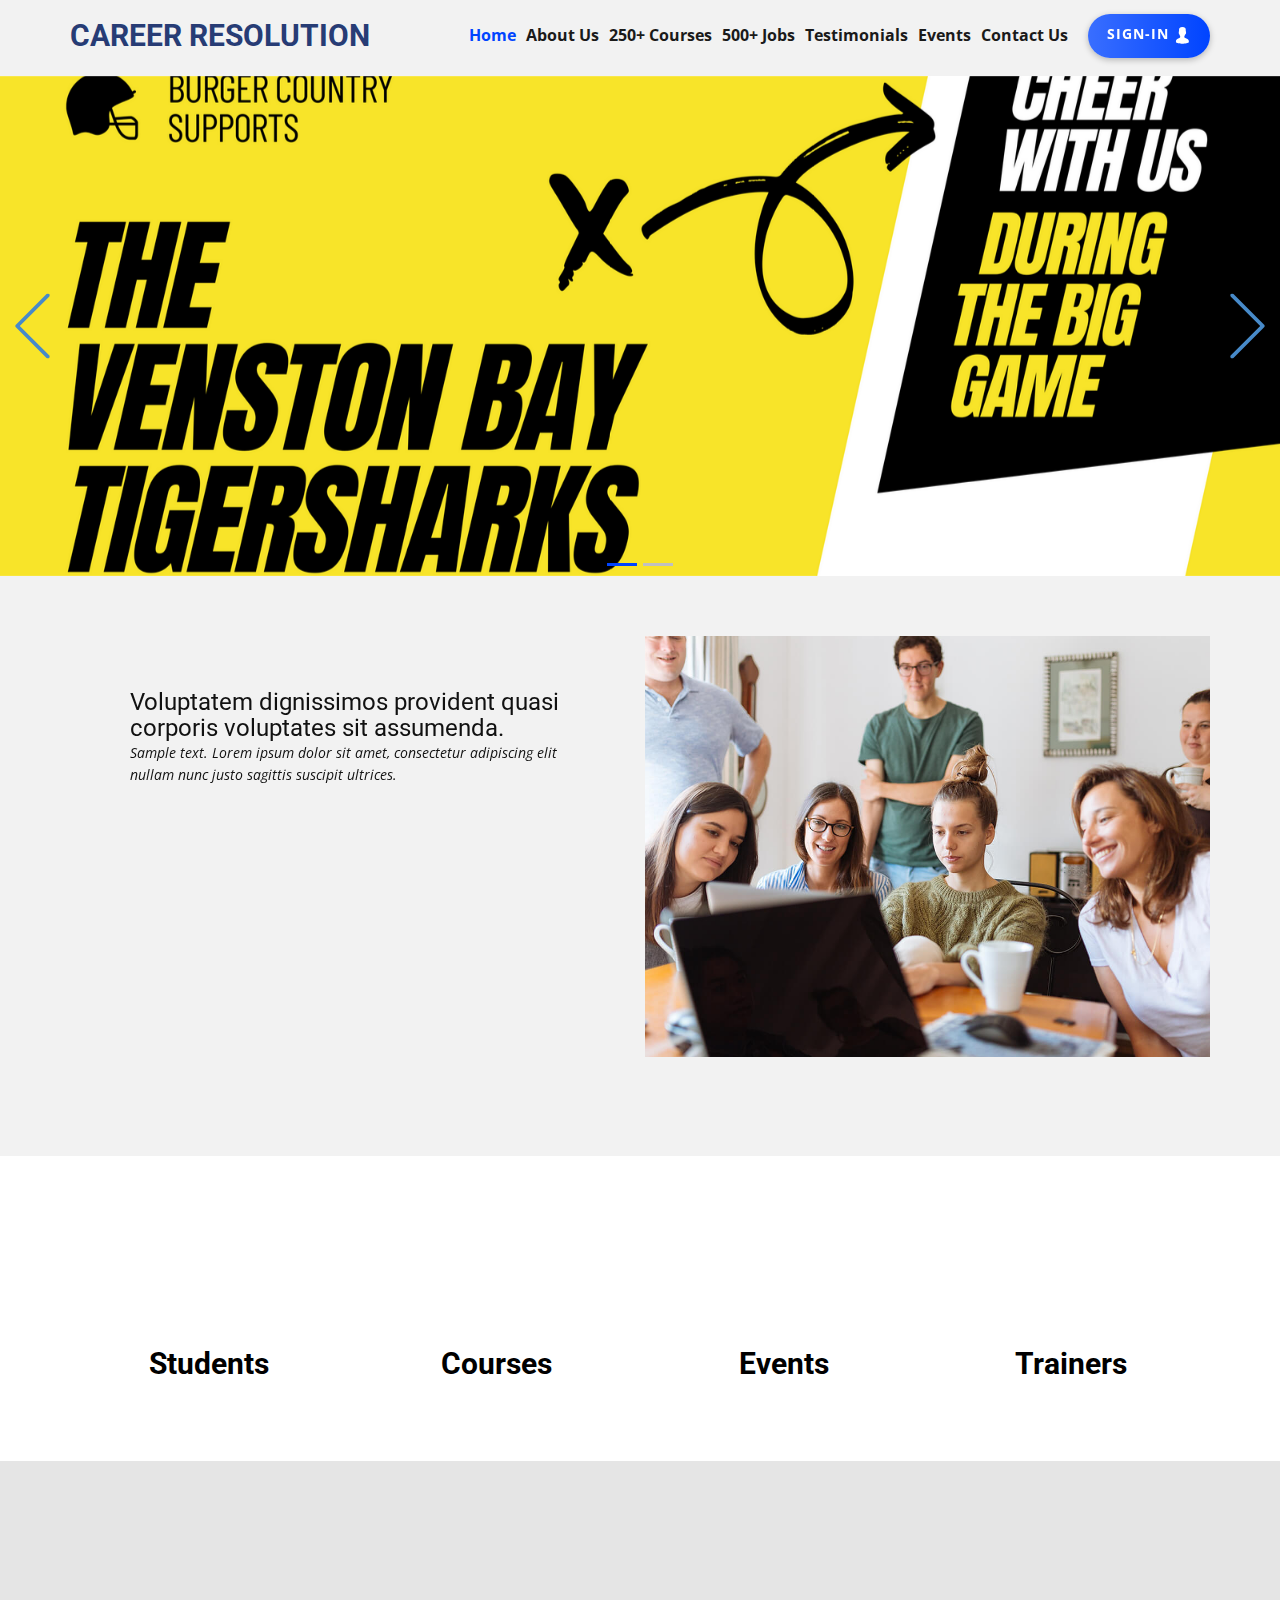
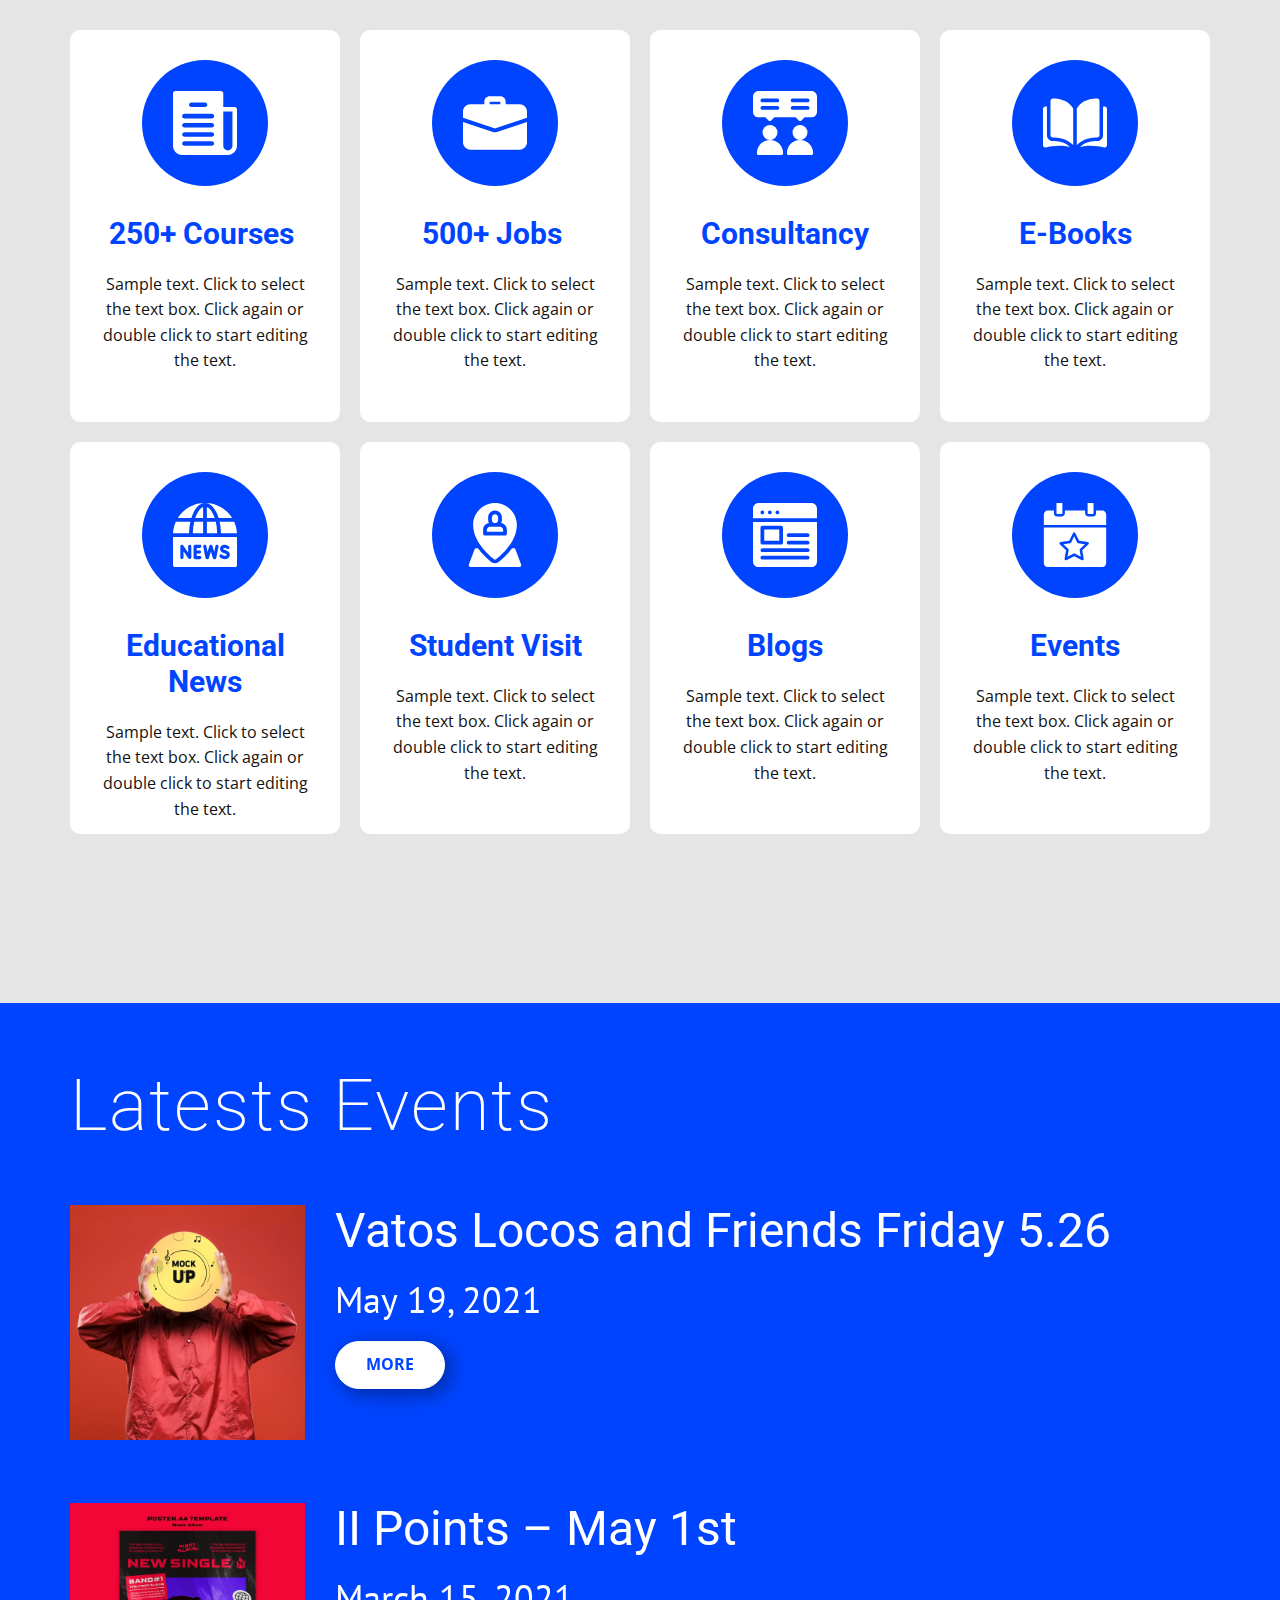
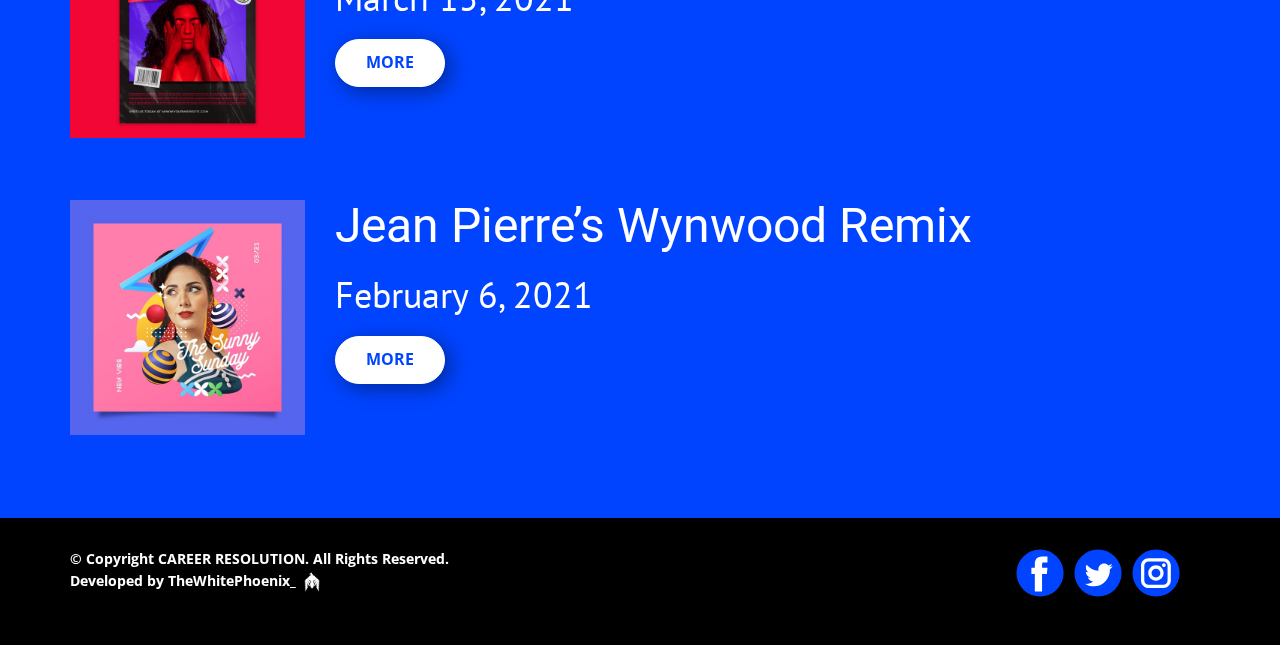
<file: index.html>
<!DOCTYPE html>
<html style="font-size: 16px;">
  <head>
    <meta name="viewport" content="width=device-width, initial-scale=1.0">
    <meta charset="utf-8">
    <meta name="keywords" content="Career Resolution">
    <meta name="description" content="">
    <meta name="page_type" content="np-template-header-footer-from-plugin">
    <title>Home</title>
    <link rel="stylesheet" href="nicepage.css" media="screen">
<link rel="stylesheet" href="Home.css" media="screen">
    <script class="u-script" type="text/javascript" src="jquery.js" defer=""></script>
    <script class="u-script" type="text/javascript" src="nicepage.js" defer=""></script>
    <meta name="generator" content="Nicepage 3.13.2, nicepage.com">
    
    <link id="u-theme-google-font" rel="stylesheet" href="https://fonts.googleapis.com/css?family=Roboto:100,100i,300,300i,400,400i,500,500i,700,700i,900,900i|Open+Sans:300,300i,400,400i,600,600i,700,700i,800,800i">
    <link id="u-page-google-font" rel="stylesheet" href="https://fonts.googleapis.com/css?family=PT+Sans:400,400i,700,700i">
    
    
    
    
    
    
    <script type="application/ld+json">{
		"@context": "http://schema.org",
		"@type": "Organization",
		"name": "",
		"url": "index.html",
		"sameAs": [
				"https://facebook.com/name",
				"https://twitter.com/name",
				"https://www.instagram.com/name"
		]
}</script>
    <meta property="og:title" content="Home">
    <meta property="og:type" content="website">
    <meta name="theme-color" content="#478ac9">
    <link rel="canonical" href="index.html">
    <meta property="og:url" content="index.html">
    <meta name="twitter:site" content="@">
    <meta name="twitter:card" content="summary_large_image">
    <meta name="twitter:title" content="Home">
    <meta name="twitter:description" content="">
  </head>
  <body data-home-page="Home.html" data-home-page-title="Home" class="u-body"><header class="u-clearfix u-grey-5 u-header u-sticky u-header" id="sec-a9fa"><div class="u-clearfix u-sheet u-sheet-1">
        <nav class="u-menu u-menu-dropdown u-offcanvas u-menu-1">
          <div class="menu-collapse" style="font-size: 0.875rem; letter-spacing: 0px; font-weight: 700;">
            <a class="u-button-style u-custom-border u-custom-border-color u-custom-left-right-menu-spacing u-custom-padding-bottom u-custom-text-active-color u-custom-text-color u-custom-text-hover-color u-custom-top-bottom-menu-spacing u-nav-link u-text-active-palette-1-base u-text-hover-palette-2-base" href="#">
              <svg><use xmlns:xlink="http://www.w3.org/1999/xlink" xlink:href="#menu-hamburger"></use></svg>
              <svg version="1.1" xmlns="http://www.w3.org/2000/svg" xmlns:xlink="http://www.w3.org/1999/xlink"><defs><symbol id="menu-hamburger" viewBox="0 0 16 16" style="width: 16px; height: 16px;"><rect y="1" width="16" height="2"></rect><rect y="7" width="16" height="2"></rect><rect y="13" width="16" height="2"></rect>
</symbol>
</defs></svg>
            </a>
          </div>
          <div class="u-custom-menu u-nav-container">
            <ul class="u-nav u-spacing-0 u-unstyled u-nav-1"><li class="u-nav-item"><a class="u-button-style u-nav-link u-text-active-custom-color-2 u-text-grey-90 u-text-hover-custom-color-2" href="Home.html" style="padding: 10px 5px;">Home</a>
</li><li class="u-nav-item"><a class="u-button-style u-nav-link u-text-active-custom-color-2 u-text-grey-90 u-text-hover-custom-color-2" style="padding: 10px 5px;">About Us</a>
</li><li class="u-nav-item"><a class="u-button-style u-nav-link u-text-active-custom-color-2 u-text-grey-90 u-text-hover-custom-color-2" style="padding: 10px 5px;">250+ Courses</a>
</li><li class="u-nav-item"><a class="u-button-style u-nav-link u-text-active-custom-color-2 u-text-grey-90 u-text-hover-custom-color-2" style="padding: 10px 5px;">500+ Jobs</a>
</li><li class="u-nav-item"><a class="u-button-style u-nav-link u-text-active-custom-color-2 u-text-grey-90 u-text-hover-custom-color-2" style="padding: 10px 5px;">Testimonials</a>
</li><li class="u-nav-item"><a class="u-button-style u-nav-link u-text-active-custom-color-2 u-text-grey-90 u-text-hover-custom-color-2" style="padding: 10px 5px;">Events</a><div class="u-nav-popup"><ul class="u-h-spacing-20 u-nav u-unstyled u-v-spacing-10 u-nav-2"><li class="u-nav-item"><a class="u-button-style u-nav-link u-white">Events 1</a>
</li><li class="u-nav-item"><a class="u-button-style u-nav-link u-white">Events 2</a>
</li><li class="u-nav-item"><a class="u-button-style u-nav-link u-white">Events 3</a>
</li></ul>
</div>
</li><li class="u-nav-item"><a class="u-button-style u-nav-link u-text-active-custom-color-2 u-text-grey-90 u-text-hover-custom-color-2" style="padding: 10px 5px;">Contact Us</a>
</li></ul>
          </div>
          <div class="u-custom-menu u-nav-container-collapse">
            <div class="u-black u-container-style u-inner-container-layout u-opacity u-opacity-95 u-sidenav">
              <div class="u-sidenav-overflow">
                <div class="u-menu-close"></div>
                <ul class="u-align-center u-nav u-popupmenu-items u-unstyled u-nav-3"><li class="u-nav-item"><a class="u-button-style u-nav-link" href="Home.html" style="padding: 10px 20px;">Home</a>
</li><li class="u-nav-item"><a class="u-button-style u-nav-link" style="padding: 10px 20px;">About Us</a>
</li><li class="u-nav-item"><a class="u-button-style u-nav-link" style="padding: 10px 20px;">250+ Courses</a>
</li><li class="u-nav-item"><a class="u-button-style u-nav-link" style="padding: 10px 20px;">500+ Jobs</a>
</li><li class="u-nav-item"><a class="u-button-style u-nav-link" style="padding: 10px 20px;">Testimonials</a>
</li><li class="u-nav-item"><a class="u-button-style u-nav-link" style="padding: 10px 20px;">Events</a><div class="u-nav-popup"><ul class="u-h-spacing-20 u-nav u-unstyled u-v-spacing-10 u-nav-4"><li class="u-nav-item"><a class="u-button-style u-nav-link">Events 1</a>
</li><li class="u-nav-item"><a class="u-button-style u-nav-link">Events 2</a>
</li><li class="u-nav-item"><a class="u-button-style u-nav-link">Events 3</a>
</li></ul>
</div>
</li><li class="u-nav-item"><a class="u-button-style u-nav-link" style="padding: 10px 20px;">Contact Us</a>
</li></ul>
              </div>
            </div>
            <div class="u-black u-menu-overlay u-opacity u-opacity-70"></div>
          </div>
        </nav>
        <h1 class="u-text u-text-custom-color-1 u-text-1">Career Resolution</h1>
        <a href="#" class="u-border-0 u-btn u-btn-round u-button-style u-gradient u-none u-radius-50 u-text-body-alt-color u-btn-1" data-animation-name="fadeIn" data-animation-duration="500" data-animation-delay="0" data-animation-direction=""> Sign-in&nbsp;<span class="u-icon u-icon-circle u-text-palette-1-base u-icon-1"><svg xmlns="http://www.w3.org/2000/svg" xmlns:xlink="http://www.w3.org/1999/xlink" version="1.1" xml:space="preserve" class="u-svg-content" viewBox="0 0 60 60" x="0px" y="0px" style="width: 1em; height: 1em;"><path d="M48.014,42.889l-9.553-4.776C37.56,37.662,37,36.756,37,35.748v-3.381c0.229-0.28,0.47-0.599,0.719-0.951
	c1.239-1.75,2.232-3.698,2.954-5.799C42.084,24.97,43,23.575,43,22v-4c0-0.963-0.36-1.896-1-2.625v-5.319
	c0.056-0.55,0.276-3.824-2.092-6.525C37.854,1.188,34.521,0,30,0s-7.854,1.188-9.908,3.53C17.724,6.231,17.944,9.506,18,10.056
	v5.319c-0.64,0.729-1,1.662-1,2.625v4c0,1.217,0.553,2.352,1.497,3.109c0.916,3.627,2.833,6.36,3.503,7.237v3.309
	c0,0.968-0.528,1.856-1.377,2.32l-8.921,4.866C8.801,44.424,7,47.458,7,50.762V54c0,4.746,15.045,6,23,6s23-1.254,23-6v-3.043
	C53,47.519,51.089,44.427,48.014,42.889z"></path></svg><img></span>
        </a>
      </div></header>
    <section id="carousel_1a82" class="u-carousel u-slide u-block-b713-1" data-u-ride="carousel" data-interval="5000">
      <ol class="u-absolute-hcenter u-carousel-indicators u-block-b713-2">
        <li data-u-target="#carousel_1a82" data-u-slide-to="0" class="u-active u-active-custom-color-2 u-grey-25 u-hover-custom-color-1"></li>
        <li data-u-target="#carousel_1a82" data-u-slide-to="1" class="u-active-custom-color-2 u-grey-25 u-hover-custom-color-1"></li>
      </ol>
      <div class="u-carousel-inner" role="listbox">
        <div class="u-active u-carousel-item u-clearfix u-image u-section-1-1" data-image-width="6912" data-image-height="3456"></div>
      </div>
      <a class="u-absolute-vcenter u-carousel-control u-carousel-control-prev u-icon-circle u-text-hover-custom-color-1 u-text-palette-1-base u-block-b713-3" href="#carousel_1a82" role="button" data-u-slide="prev">
        <span aria-hidden="true">
          <svg viewBox="0 0 477.175 477.175"><path d="M145.188,238.575l215.5-215.5c5.3-5.3,5.3-13.8,0-19.1s-13.8-5.3-19.1,0l-225.1,225.1c-5.3,5.3-5.3,13.8,0,19.1l225.1,225
                    c2.6,2.6,6.1,4,9.5,4s6.9-1.3,9.5-4c5.3-5.3,5.3-13.8,0-19.1L145.188,238.575z"></path></svg>
        </span>
        <span class="sr-only">Previous</span>
      </a>
      <a class="u-absolute-vcenter u-carousel-control u-carousel-control-next u-icon-circle u-text-hover-custom-color-1 u-text-palette-1-base u-block-b713-4" href="#carousel_1a82" role="button" data-u-slide="next">
        <span aria-hidden="true">
          <svg viewBox="0 0 477.175 477.175"><path d="M360.731,229.075l-225.1-225.1c-5.3-5.3-13.8-5.3-19.1,0s-5.3,13.8,0,19.1l215.5,215.5l-215.5,215.5
                    c-5.3,5.3-5.3,13.8,0,19.1c2.6,2.6,6.1,4,9.5,4c3.4,0,6.9-1.3,9.5-4l225.1-225.1C365.931,242.875,365.931,234.275,360.731,229.075z"></path></svg>
        </span>
        <span class="sr-only">Next</span>
      </a>
    </section>
    <section class="u-clearfix u-grey-5 u-section-2" id="sec-3d1b">
      <div class="u-clearfix u-sheet u-valign-middle-lg u-valign-middle-md u-sheet-1">
        <div class="u-clearfix u-expanded-width u-gutter-10 u-layout-wrap u-layout-wrap-1">
          <div class="u-layout" style="">
            <div class="u-layout-row" style="">
              <div class="u-align-left u-container-style u-layout-cell u-left-cell u-size-30 u-size-xs-60 u-layout-cell-1" src="">
                <div class="u-container-layout u-container-layout-1">
                  <h2 class="u-text u-text-1" data-animation-name="fadeIn" data-animation-duration="1000" data-animation-delay="0" data-animation-direction="Up">Voluptatem dignissimos provident quasi corporis voluptates sit assumenda. <span style="font-weight: 700;"></span>
                  </h2>
                  <p class="u-text u-text-2" data-animation-name="fadeIn" data-animation-duration="1000" data-animation-delay="1000" data-animation-direction="">Sample text. Lorem ipsum dolor sit amet, consectetur adipiscing elit nullam nunc justo sagittis suscipit ultrices.</p>
                </div>
              </div>
              <div class="u-align-center u-container-style u-image u-layout-cell u-right-cell u-size-30 u-size-xs-60 u-image-1" src="" data-image-width="1024" data-image-height="768" data-animation-name="fadeIn" data-animation-duration="1000" data-animation-delay="0" data-animation-direction="">
                <div class="u-container-layout u-valign-middle u-container-layout-2" src=""></div>
              </div>
            </div>
          </div>
        </div>
      </div>
    </section>
    <section class="skrollable u-align-center u-clearfix u-image u-parallax u-shading u-section-3" id="sec-5fc0">
      <div class="u-clearfix u-sheet u-valign-middle u-sheet-1">
        <div class="u-expanded-width u-list u-list-1">
          <div class="u-repeater u-repeater-1">
            <div class="u-align-center u-container-style u-list-item u-repeater-item u-shape-rectangle">
              <div class="u-container-layout u-similar-container u-container-layout-1">
                <h1 class="u-text u-text-white u-title u-text-1" data-animation-name="counter" data-animation-event="scroll" data-animation-duration="3000">1232</h1>
                <h3 class="u-text u-text-black u-text-2">Students</h3>
              </div>
            </div>
            <div class="u-align-center u-container-style u-list-item u-repeater-item u-shape-rectangle">
              <div class="u-container-layout u-similar-container u-container-layout-2">
                <h1 class="u-text u-text-white u-title u-text-3" data-animation-name="counter" data-animation-event="scroll" data-animation-duration="3000">64</h1>
                <h3 class="u-text u-text-black u-text-4">Courses</h3>
              </div>
            </div>
            <div class="u-align-center u-container-style u-list-item u-repeater-item u-shape-rectangle">
              <div class="u-container-layout u-similar-container u-container-layout-3">
                <h1 class="u-text u-text-white u-title u-text-5" data-animation-name="counter" data-animation-event="scroll" data-animation-duration="3000">42</h1>
                <h3 class="u-text u-text-black u-text-6">Events</h3>
              </div>
            </div>
            <div class="u-align-center u-container-style u-list-item u-repeater-item u-shape-rectangle">
              <div class="u-container-layout u-similar-container u-container-layout-4">
                <h1 class="u-text u-text-white u-title u-text-7" data-animation-name="counter" data-animation-event="scroll" data-animation-duration="3000">15</h1>
                <h3 class="u-text u-text-black u-text-8">Trainers</h3>
              </div>
            </div>
          </div>
        </div>
      </div>
    </section>
    <section class="skrollable u-align-center u-clearfix u-grey-10 u-section-4" id="carousel_5ac3">
      <div class="u-clearfix u-sheet u-valign-middle u-sheet-1">
        <div class="u-expanded-width u-list u-list-1">
          <div class="u-repeater u-repeater-1">
            <div class="u-align-center u-container-style u-list-item u-radius-10 u-repeater-item u-shape-round u-white u-list-item-1" data-animation-name="fadeIn" data-animation-duration="1000" data-animation-delay="0">
              <div class="u-container-layout u-similar-container u-valign-middle-md u-valign-middle-sm u-valign-middle-xs u-container-layout-1"><span class="u-custom-color-2 u-icon u-icon-circle u-spacing-31 u-icon-1"><svg class="u-svg-link" preserveAspectRatio="xMidYMin slice" viewBox="0 0 477.867 477.867" style=""><use xmlns:xlink="http://www.w3.org/1999/xlink" xlink:href="#svg-7d16"></use></svg><svg class="u-svg-content" viewBox="0 0 477.867 477.867" x="0px" y="0px" id="svg-7d16" style="enable-background:new 0 0 477.867 477.867;"><g><g><path d="M460.8,119.467h-85.333v-102.4C375.467,7.641,367.826,0,358.4,0H17.067C7.641,0,0,7.641,0,17.067V409.6    c0,37.703,30.564,68.267,68.267,68.267H409.6c37.703,0,68.267-30.564,68.267-68.267V136.533    C477.867,127.108,470.226,119.467,460.8,119.467z M136.533,85.333h102.4c9.426,0,17.067,7.641,17.067,17.067    s-7.641,17.067-17.067,17.067h-102.4c-9.426,0-17.067-7.641-17.067-17.067S127.108,85.333,136.533,85.333z M290.133,409.6h-204.8    c-9.426,0-17.067-7.641-17.067-17.067s7.641-17.067,17.067-17.067h204.8c9.426,0,17.067,7.641,17.067,17.067    S299.559,409.6,290.133,409.6z M290.133,341.333h-204.8c-9.426,0-17.067-7.641-17.067-17.067c0-9.426,7.641-17.067,17.067-17.067    h204.8c9.426,0,17.067,7.641,17.067,17.067C307.2,333.692,299.559,341.333,290.133,341.333z M290.133,273.067h-204.8    c-9.426,0-17.067-7.641-17.067-17.067c0-9.426,7.641-17.067,17.067-17.067h204.8c9.426,0,17.067,7.641,17.067,17.067    C307.2,265.426,299.559,273.067,290.133,273.067z M290.133,204.8h-204.8c-9.426,0-17.067-7.641-17.067-17.067    c0-9.426,7.641-17.067,17.067-17.067h204.8c9.426,0,17.067,7.641,17.067,17.067C307.2,197.159,299.559,204.8,290.133,204.8z     M443.733,409.6c0,18.851-15.282,34.133-34.133,34.133s-34.133-15.282-34.133-34.133v-256h68.267V409.6z"></path>
</g>
</g></svg>
            
            
          </span>
                <h3 class="u-align-center-md u-align-center-sm u-text u-text-custom-color-2 u-text-1">250+ Courses&nbsp;<br>
                </h3>
                <p class="u-align-center-md u-align-center-sm u-align-center-xs u-text u-text-2">Sample text. Click to select the text box. Click again or double click to start editing the text.</p>
              </div>
            </div>
            <div class="u-align-center u-container-style u-list-item u-radius-10 u-repeater-item u-shape-round u-white u-list-item-2" data-animation-name="fadeIn" data-animation-duration="1000" data-animation-delay="0">
              <div class="u-container-layout u-similar-container u-valign-middle-md u-valign-middle-sm u-valign-middle-xs u-container-layout-2"><span class="u-custom-color-2 u-icon u-icon-circle u-spacing-31 u-icon-2"><svg class="u-svg-link" preserveAspectRatio="xMidYMin slice" viewBox="0 0 24 24" style=""><use xmlns:xlink="http://www.w3.org/1999/xlink" xlink:href="#svg-21c0"></use></svg><svg class="u-svg-content" viewBox="0 0 24 24" id="svg-21c0"><path d="m15 6.5c-.552 0-1-.448-1-1v-1.5h-4v1.5c0 .552-.448 1-1 1s-1-.448-1-1v-1.5c0-1.103.897-2 2-2h4c1.103 0 2 .897 2 2v1.5c0 .552-.448 1-1 1z"></path><path d="m12.71 15.38c-.18.07-.44.12-.71.12s-.53-.05-.77-.14l-11.23-3.74v7.63c0 1.52 1.23 2.75 2.75 2.75h18.5c1.52 0 2.75-1.23 2.75-2.75v-7.63z"></path><path d="m24 7.75v2.29l-11.76 3.92c-.08.03-.16.04-.24.04s-.16-.01-.24-.04l-11.76-3.92v-2.29c0-1.52 1.23-2.75 2.75-2.75h18.5c1.52 0 2.75 1.23 2.75 2.75z"></path></svg>
            
            
          </span>
                <h3 class="u-align-center-md u-align-center-sm u-text u-text-custom-color-2 u-text-3">500+ Jobs&nbsp;<br>
                </h3>
                <p class="u-align-center-md u-align-center-sm u-align-center-xs u-text u-text-4">Sample text. Click to select the text box. Click again or double click to start editing the text.</p>
              </div>
            </div>
            <div class="u-align-center u-container-style u-list-item u-radius-10 u-repeater-item u-shape-round u-white u-list-item-3" data-animation-name="fadeIn" data-animation-duration="1000" data-animation-delay="0">
              <div class="u-container-layout u-similar-container u-valign-middle-md u-valign-middle-sm u-valign-middle-xs u-container-layout-3"><span class="u-custom-color-2 u-icon u-icon-circle u-spacing-31 u-icon-3"><svg class="u-svg-link" preserveAspectRatio="xMidYMin slice" viewBox="0 0 512 512" style=""><use xmlns:xlink="http://www.w3.org/1999/xlink" xlink:href="#svg-6b42"></use></svg><svg class="u-svg-content" viewBox="0 0 512 512" id="svg-6b42"><g><circle cx="136" cy="332" r="60"></circle><path d="m31 497c0 8.291 6.709 15 15 15h180c8.291 0 15-6.709 15-15 0-57.891-47.109-105-105-105s-105 47.109-105 105z"></path><circle cx="376" cy="332" r="60"></circle><path d="m271 497c0 8.291 6.709 15 15 15h180c8.291 0 15-6.709 15-15 0-57.891-47.109-105-105-105s-105 47.109-105 105z"></path><path d="m467 0h-422c-24.814 0-45 20.186-45 45v120c0 24.814 20.186 45 45 45h53.789l25.605 25.605c5.859 5.859 15.352 5.859 21.211 0l25.606-25.605h169.578l25.605 25.605c5.859 5.859 15.351 5.86 21.211 0l25.606-25.605h53.789c24.814 0 45-20.186 45-45v-120c0-24.814-20.186-45-45-45zm-272 150h-120c-8.291 0-15-6.709-15-15s6.709-15 15-15h120c8.291 0 15 6.709 15 15s-6.709 15-15 15zm0-60h-120c-8.291 0-15-6.709-15-15s6.709-15 15-15h120c8.291 0 15 6.709 15 15s-6.709 15-15 15zm242 60h-120c-8.291 0-15-6.709-15-15s6.709-15 15-15h120c8.291 0 15 6.709 15 15s-6.709 15-15 15zm0-60h-120c-8.291 0-15-6.709-15-15s6.709-15 15-15h120c8.291 0 15 6.709 15 15s-6.709 15-15 15z"></path>
</g></svg>
            
            
          </span>
                <h3 class="u-align-center-md u-align-center-sm u-text u-text-custom-color-2 u-text-5">Consultancy</h3>
                <p class="u-align-center-md u-align-center-sm u-align-center-xs u-text u-text-6">Sample text. Click to select the text box. Click again or double click to start editing the text.</p>
              </div>
            </div>
            <div class="u-align-center u-container-style u-list-item u-radius-10 u-repeater-item u-shape-round u-white u-list-item-4" data-animation-name="fadeIn" data-animation-duration="1000" data-animation-delay="0">
              <div class="u-container-layout u-similar-container u-valign-middle-md u-valign-middle-sm u-valign-middle-xs u-container-layout-4"><span class="u-custom-color-2 u-icon u-icon-circle u-spacing-31 u-icon-4"><svg class="u-svg-link" preserveAspectRatio="xMidYMin slice" viewBox="0 0 296.999 296.999" style=""><use xmlns:xlink="http://www.w3.org/1999/xlink" xlink:href="#svg-62ac"></use></svg><svg class="u-svg-content" viewBox="0 0 296.999 296.999" x="0px" y="0px" id="svg-62ac" style="enable-background:new 0 0 296.999 296.999;"><g><g><g><path d="M45.432,35.049c-0.008,0-0.017,0-0.025,0c-2.809,0-5.451,1.095-7.446,3.085c-2.017,2.012-3.128,4.691-3.128,7.543     v159.365c0,5.844,4.773,10.61,10.641,10.625c24.738,0.059,66.184,5.215,94.776,35.136V84.023c0-1.981-0.506-3.842-1.461-5.382     C115.322,40.849,70.226,35.107,45.432,35.049z"></path><path d="M262.167,205.042V45.676c0-2.852-1.111-5.531-3.128-7.543c-1.995-1.99-4.639-3.085-7.445-3.085c-0.009,0-0.018,0-0.026,0     c-24.793,0.059-69.889,5.801-93.357,43.593c-0.955,1.54-1.46,3.401-1.46,5.382v166.779     c28.592-29.921,70.038-35.077,94.776-35.136C257.394,215.651,262.167,210.885,262.167,205.042z"></path><path d="M286.373,71.801h-7.706v133.241c0,14.921-12.157,27.088-27.101,27.125c-20.983,0.05-55.581,4.153-80.084,27.344     c42.378-10.376,87.052-3.631,112.512,2.171c3.179,0.724,6.464-0.024,9.011-2.054c2.538-2.025,3.994-5.052,3.994-8.301V82.427     C297,76.568,292.232,71.801,286.373,71.801z"></path><path d="M18.332,205.042V71.801h-7.706C4.768,71.801,0,76.568,0,82.427v168.897c0,3.25,1.456,6.276,3.994,8.301     c2.545,2.029,5.827,2.78,9.011,2.054c25.46-5.803,70.135-12.547,112.511-2.171c-24.502-23.19-59.1-27.292-80.083-27.342     C30.49,232.13,18.332,219.963,18.332,205.042z"></path>
</g>
</g>
</g></svg>
            
            
          </span>
                <h3 class="u-align-center-md u-align-center-sm u-text u-text-custom-color-2 u-text-7">E-Books</h3>
                <p class="u-align-center-md u-align-center-sm u-align-center-xs u-text u-text-8">Sample text. Click to select the text box. Click again or double click to start editing the text.</p>
              </div>
            </div>
            <div class="u-align-center u-container-style u-list-item u-radius-10 u-repeater-item u-shape-round u-white u-list-item-5" data-animation-name="fadeIn" data-animation-duration="1000" data-animation-delay="0">
              <div class="u-container-layout u-similar-container u-valign-middle-md u-valign-middle-sm u-valign-middle-xs u-container-layout-5"><span class="u-custom-color-2 u-icon u-icon-circle u-spacing-31 u-icon-5"><svg class="u-svg-link" preserveAspectRatio="xMidYMin slice" viewBox="0 0 512 512" style=""><use xmlns:xlink="http://www.w3.org/1999/xlink" xlink:href="#svg-6233"></use></svg><svg class="u-svg-content" viewBox="0 0 512 512" id="svg-6233"><g><path d="m158.226 241h82.774v-90.5h-71.267c-6.637 27.858-10.568 58.527-11.507 90.5z"></path><path d="m271 241h82.774c-.939-31.973-4.87-62.642-11.507-90.5h-71.267z"></path><path d="m383.785 241h127.772c-1.82-31.654-9.376-62.223-22.174-90.5h-116.368c6.214 28.246 9.885 58.84 10.77 90.5z"></path><path d="m138.985 150.5h-116.368c-12.797 28.277-20.354 58.846-22.174 90.5h127.772c.885-31.66 4.556-62.254 10.77-90.5z"></path><path d="m241 32.973c-18.633 7.315-36.756 27.916-51.322 58.982-4.185 8.926-7.978 18.478-11.375 28.545h62.697z"></path><path d="m162.516 79.219c23.953-51.085 57.152-79.219 93.484-79.219-68.38 0-132.667 26.629-181.02 74.98-13.94 13.941-26.063 29.213-36.275 45.52h108.112c4.487-14.71 9.73-28.55 15.699-41.281z"></path><path d="m349.484 79.219c5.969 12.73 11.211 26.571 15.698 41.281h108.112c-10.212-16.307-22.335-31.579-36.276-45.52-48.351-48.351-112.638-74.98-181.018-74.98 36.331 0 69.531 28.134 93.484 79.219z"></path><path d="m271 32.973v87.527h62.697c-3.397-10.067-7.19-19.619-11.375-28.545-14.566-31.065-32.688-51.666-51.322-58.982z"></path><path d="m0 271v226c0 8.284 6.716 15 15 15h482c8.284 0 15-6.716 15-15v-226zm137.373 176.388c-5.762 1.799-11.825-.42-15.449-5.655l-37.958-54.965v49.733c0 6.903-5.596 12.5-12.5 12.5-6.903 0-12.5-5.597-12.5-12.5v-89.831c0-5.471 3.557-10.306 8.78-11.934 5.222-1.63 10.896.329 14.006 4.831l39.931 57.823-.491-50.768c-.067-6.903 5.476-12.553 12.379-12.62h.123c6.848 0 12.431 5.517 12.497 12.379l.841 86.967v.121c.001 6.622-3.791 12.086-9.659 13.919zm74.792-68.386c6.903 0 12.5 5.596 12.5 12.5s-5.597 12.5-12.5 12.5h-22.626v20h25.422c6.903 0 12.5 5.597 12.5 12.5s-5.597 12.5-12.5 12.5h-37.922c-6.904 0-12.5-5.597-12.5-12.5v-90c0-6.903 5.596-12.5 12.5-12.5h37.922c6.903 0 12.5 5.597 12.5 12.5s-5.597 12.5-12.5 12.5h-25.422v20zm151.847-29.895-17.605 88.457c-.107.537-.249 1.067-.426 1.585-1.99 5.852-7.479 9.811-13.66 9.852-.032 0-.065 0-.098 0-6.141 0-11.635-3.875-13.692-9.668-.06-.167-.114-.334-.167-.503l-15.366-49.879-15.436 49.869c-.034.11-.07.22-.107.329-1.989 5.85-7.478 9.809-13.656 9.852-.034 0-.067 0-.102 0-6.139 0-11.632-3.872-13.691-9.663-.204-.575-.366-1.165-.485-1.764l-17.534-88.648c-1.34-6.772 3.064-13.348 9.837-14.688 6.77-1.34 13.348 3.064 14.688 9.837l9.438 47.714 14.86-48.01c.949-4.234 4.069-7.857 8.513-9.225 6.597-2.034 13.593 1.668 15.626 8.266l15.082 48.958 9.464-47.552c1.348-6.771 7.928-11.164 14.7-9.82 6.768 1.349 11.164 7.931 9.817 14.701zm90.23 70.087c-3.084 17.272-19.528 29.808-39.102 29.808-15.771 0-30.578-6.359-40.626-17.447-4.636-5.116-4.247-13.021.869-17.656s13.02-4.246 17.656.869c5.24 5.782 13.502 9.234 22.101 9.234 8.042 0 13.684-4.679 14.491-9.203 1.058-5.921-8.154-9.81-11.003-10.86-13.996-5.163-26.427-10.696-26.949-10.929-.603-.269-1.182-.584-1.734-.944-9.901-6.456-15.003-17.775-13.313-29.542 1.795-12.508 10.921-22.691 23.816-26.576 23.799-7.172 43.605 7.645 46.499 9.958 2.93 2.288 4.82 5.844 4.82 9.849 0 6.903-5.596 12.5-12.5 12.5-3.068 0-5.875-1.11-8.052-2.944l-.011.013.08.066c-.112-.092-11.49-9.162-23.626-5.504-5.087 1.533-6.088 4.84-6.281 6.191-.13.901-.197 3.035 1.632 4.606 3.326 1.454 13.433 5.803 24.271 9.801 23.432 8.642 29.292 25.663 26.962 38.71z"></path>
</g></svg>
            
            
          </span>
                <h3 class="u-align-center-md u-align-center-sm u-text u-text-custom-color-2 u-text-9">Educational News</h3>
                <p class="u-align-center-md u-align-center-sm u-align-center-xs u-text u-text-10">Sample text. Click to select the text box. Click again or double click to start editing the text.</p>
              </div>
            </div>
            <div class="u-align-center u-container-style u-list-item u-radius-10 u-repeater-item u-shape-round u-white u-list-item-6" data-animation-name="fadeIn" data-animation-duration="1000" data-animation-delay="0">
              <div class="u-container-layout u-similar-container u-valign-middle-md u-valign-middle-sm u-valign-middle-xs u-container-layout-6"><span class="u-custom-color-2 u-icon u-icon-circle u-spacing-31 u-icon-6"><svg class="u-svg-link" preserveAspectRatio="xMidYMin slice" viewBox="0 0 512 512" style=""><use xmlns:xlink="http://www.w3.org/1999/xlink" xlink:href="#svg-f9bd"></use></svg><svg class="u-svg-content" viewBox="0 0 512 512" id="svg-f9bd"><g><path d="m465.031 491.733-45-120c-2.195-5.854-7.792-9.733-14.045-9.733h-13.934c-6.763 9.229-13.987 18.409-21.679 27.513-42.962 50.85-86.032 82.513-87.845 83.836-7.761 5.662-16.932 8.651-26.528 8.651-9.599 0-18.771-2.99-26.524-8.648-1.809-1.319-44.848-32.942-87.85-83.839-7.692-9.104-14.916-18.283-21.679-27.513h-13.934c-6.253 0-11.849 3.879-14.045 9.733l-45 120c-3.677 9.806 3.572 20.267 14.046 20.267h389.973c10.473 0 17.722-10.461 14.044-20.267z"></path><g><path d="m296 190h-80c-13.785 0-25 11.215-25 25v15h130v-15c0-13.785-11.215-25-25-25z"></path><path d="m256 160c13.785 0 25-11.215 25-25v-20c0-13.785-11.215-25-25-25s-25 11.215-25 25v20c0 13.785 11.215 25 25 25z"></path><path d="m256 0c-96.495 0-175 78.505-175 175 0 35.39 8.905 71.957 26.468 108.688 13.822 28.909 33.024 57.999 57.074 86.464 40.694 48.165 80.924 77.73 82.616 78.966h.001c5.268 3.843 12.415 3.843 17.682 0h.001c1.692-1.235 41.922-30.801 82.616-78.966 24.05-28.465 43.252-57.555 57.074-86.464 17.563-36.731 26.468-73.298 26.468-108.688 0-96.495-78.505-175-175-175zm95 245c0 8.284-6.716 15-15 15h-160c-8.284 0-15-6.716-15-15v-30c0-27.396 20.136-50.172 46.384-54.32-4.068-7.671-6.384-16.409-6.384-25.68v-20c0-30.327 24.673-55 55-55s55 24.673 55 55v20c0 9.271-2.315 18.009-6.384 25.68 26.248 4.148 46.384 26.924 46.384 54.32z"></path>
</g>
</g></svg>
            
            
          </span>
                <h3 class="u-align-center-md u-align-center-sm u-text u-text-custom-color-2 u-text-11">Student Visit</h3>
                <p class="u-align-center-md u-align-center-sm u-align-center-xs u-text u-text-12">Sample text. Click to select the text box. Click again or double click to start editing the text.</p>
              </div>
            </div>
            <div class="u-align-center u-container-style u-list-item u-radius-10 u-repeater-item u-shape-round u-white u-list-item-7" data-animation-name="fadeIn" data-animation-duration="1000" data-animation-delay="0">
              <div class="u-container-layout u-similar-container u-valign-middle-md u-valign-middle-sm u-valign-middle-xs u-container-layout-7"><span class="u-custom-color-2 u-icon u-icon-circle u-spacing-31 u-icon-7"><svg class="u-svg-link" preserveAspectRatio="xMidYMin slice" viewBox="0 0 512 512" style=""><use xmlns:xlink="http://www.w3.org/1999/xlink" xlink:href="#svg-623f"></use></svg><svg class="u-svg-content" viewBox="0 0 512 512" x="0px" y="0px" id="svg-623f" style="enable-background:new 0 0 512 512;"><g><g><path d="M467,0H45C20.186,0,0,20.186,0,45v76h512V45C512,20.186,491.814,0,467,0z M75,90c-8.284,0-15-6.716-15-15    c0-8.286,6.716-15,15-15s15,6.714,15,15C90,83.284,83.284,90,75,90z M135,90c-8.284,0-15-6.716-15-15c0-8.286,6.716-15,15-15    s15,6.714,15,15C150,83.284,143.284,90,135,90z M195,90c-8.284,0-15-6.716-15-15c0-8.286,6.716-15,15-15s15,6.714,15,15    C210,83.284,203.284,90,195,90z"></path>
</g>
</g><g><g><path d="M0,151v316c0,24.814,20.186,45,45,45h422c24.814,0,45-20.186,45-45V151H0z M60,197c0-8.291,6.709-15,15-15h150    c8.291,0,15,6.709,15,15v120c0,8.291-6.709,15-15,15H75c-8.291,0-15-6.709-15-15V197z M437,452H75c-8.291,0-15-6.709-15-15    c0-8.291,6.709-15,15-15h362c8.291,0,15,6.709,15,15C452,445.291,445.291,452,437,452z M437,392H75c-8.291,0-15-6.709-15-15    c0-8.291,6.709-15,15-15h362c8.291,0,15,6.709,15,15C452,385.291,445.291,392,437,392z M437,332H285c-8.291,0-15-6.709-15-15    c0-8.291,6.709-15,15-15h152c8.291,0,15,6.709,15,15C452,325.291,445.291,332,437,332z M437,272H285c-8.291,0-15-6.709-15-15    c0-8.291,6.709-15,15-15h152c8.291,0,15,6.709,15,15S445.291,272,437,272z"></path>
</g>
</g><g><g><rect x="90" y="212" width="120" height="90"></rect>
</g>
</g></svg>
            
            
          </span>
                <h3 class="u-align-center-md u-align-center-sm u-text u-text-custom-color-2 u-text-13">Blogs</h3>
                <p class="u-align-center-md u-align-center-sm u-align-center-xs u-text u-text-14">Sample text. Click to select the text box. Click again or double click to start editing the text.</p>
              </div>
            </div>
            <div class="u-align-center u-container-style u-list-item u-radius-10 u-repeater-item u-shape-round u-white u-list-item-8" data-animation-name="fadeIn" data-animation-duration="1000" data-animation-delay="0">
              <div class="u-container-layout u-similar-container u-valign-middle-md u-valign-middle-sm u-valign-middle-xs u-container-layout-8"><span class="u-custom-color-2 u-icon u-icon-circle u-spacing-31 u-icon-8"><svg class="u-svg-link" preserveAspectRatio="xMidYMin slice" viewBox="0 0 397.061 397.061" style=""><use xmlns:xlink="http://www.w3.org/1999/xlink" xlink:href="#svg-08bb"></use></svg><svg class="u-svg-content" viewBox="0 0 397.061 397.061" x="0px" y="0px" id="svg-08bb" style="enable-background:new 0 0 397.061 397.061;"><g><g><g><path d="M86.204,67.918h31.347c1.443,0,2.612-1.17,2.612-2.612V2.612c0-1.443-1.169-2.612-2.612-2.612H86.204     c-1.443,0-2.612,1.17-2.612,2.612v62.694C83.592,66.749,84.761,67.918,86.204,67.918z"></path><path d="M367.804,47.02h-38.661v16.718c0,9.927-7.314,19.853-17.241,19.853h-30.824c-10.637-0.754-19.099-9.216-19.853-19.853     V47.02H135.837v16.718c-0.754,10.637-9.216,19.099-19.853,19.853H85.159c-9.927,0-17.241-9.927-17.241-19.853V47.02H29.257     C15.9,47.305,5.221,58.216,5.224,71.576v64.261h386.612V71.576C391.84,58.216,381.161,47.305,367.804,47.02z"></path><path d="M279.51,67.918h31.347c1.443,0,2.612-1.17,2.612-2.612V2.612c0-1.443-1.17-2.612-2.612-2.612H279.51     c-1.443,0-2.612,1.17-2.612,2.612v62.694C276.898,66.749,278.067,67.918,279.51,67.918z"></path><path d="M159.347,291.527l-7.314,42.318l37.616-19.853l3.657-1.045l3.657,1.045l37.616,19.853l-7.314-42.318     c-0.279-2.456,0.478-4.917,2.09-6.792l30.825-29.257l-42.318-6.269c-2.474-0.395-4.609-1.948-5.747-4.18l-18.808-38.139     l-18.808,38.139c-1.138,2.232-3.273,3.785-5.747,4.18l-42.318,6.269l30.825,29.257     C158.869,286.609,159.626,289.07,159.347,291.527z"></path><path d="M5.224,373.551c0.284,13.068,10.961,23.513,24.033,23.51h338.547c13.071,0.003,23.748-10.442,24.033-23.51V151.51H5.224     V373.551z M102.4,247.641c0.834-2.854,3.312-4.919,6.269-5.224l53.812-8.359l24.033-48.588c2.159-3.751,6.951-5.041,10.702-2.882     c1.198,0.69,2.192,1.684,2.882,2.882l24.033,48.588l53.812,8.359c2.957,0.305,5.436,2.371,6.269,5.224     c0.948,2.795,0.124,5.885-2.09,7.837l-38.661,37.616l9.404,53.812c0.363,2.827-0.838,5.628-3.135,7.314     c-1.373,0.986-3.012,1.532-4.702,1.567c-1.307,0.124-2.613-0.249-3.657-1.045l-48.065-25.078l-48.065,25.078     c-2.62,1.596-5.958,1.388-8.359-0.522c-2.297-1.687-3.497-4.488-3.135-7.314l9.404-53.812l-38.661-37.616     C102.276,253.526,101.452,250.435,102.4,247.641z"></path>
</g>
</g>
</g></svg>
            
            
          </span>
                <h3 class="u-align-center-md u-align-center-sm u-text u-text-custom-color-2 u-text-15">Events</h3>
                <p class="u-align-center-md u-align-center-sm u-align-center-xs u-text u-text-16">Sample text. Click to select the text box. Click again or double click to start editing the text.</p>
              </div>
            </div>
          </div>
        </div>
      </div>
    </section>
    <section class="u-clearfix u-custom-color-2 u-section-5" id="carousel_abf8">
      <div class="u-clearfix u-sheet u-sheet-1">
        <h1 class="u-text u-text-1" data-animation-name="fadeIn" data-animation-duration="1000" data-animation-delay="0">Latests Events</h1>
        <div class="u-expanded-width u-list u-list-1">
          <div class="u-repeater u-repeater-1">
            <div class="u-container-style u-list-item u-repeater-item u-list-item-1" data-animation-name="fadeIn" data-animation-duration="1000" data-animation-delay="0" data-animation-direction="Up">
              <div class="u-container-layout u-similar-container u-container-layout-1">
                <img src="images/front-view-man-holding-vinyl-disk-his-face-music-store-mock-up_23-2148690557.jpg" alt="" class="u-image u-image-default u-preserve-proportions u-image-1" data-image-width="626" data-image-height="626">
                <h2 class="u-text u-text-2">Vatos Locos and Friends Friday 5.26</h2>
                <h5 class="u-custom-font u-font-pt-sans u-text u-text-3">May 19, 2021</h5>
                <a href="https://nicepage.com/k/offer-html-templates" class="u-active-white u-border-1 u-border-white u-btn u-btn-round u-button-style u-hover-white u-radius-50 u-text-active-custom-color-1 u-text-custom-color-2 u-text-hover-custom-color-1 u-white u-btn-1">more</a>
              </div>
            </div>
            <div class="u-container-style u-list-item u-repeater-item u-list-item-2" data-animation-name="fadeIn" data-animation-duration="1000" data-animation-delay="0" data-animation-direction="Up">
              <div class="u-container-layout u-similar-container u-container-layout-2">
                <img src="images/music-album-new-single-template_23-2148879485.jpg" alt="" class="u-image u-image-default u-preserve-proportions u-image-2" data-image-width="626" data-image-height="626">
                <h2 class="u-text u-text-4">II Points – May 1st</h2>
                <h5 class="u-custom-font u-font-pt-sans u-text u-text-5">March 15, 2021</h5>
                <a href="https://nicepage.com/landing-page" class="u-active-white u-border-1 u-border-white u-btn u-btn-round u-button-style u-hover-white u-radius-50 u-text-active-custom-color-1 u-text-custom-color-2 u-text-hover-custom-color-1 u-white u-btn-2">more</a>
              </div>
            </div>
            <div class="u-container-style u-list-item u-repeater-item u-list-item-3" data-animation-name="fadeIn" data-animation-duration="1000" data-animation-delay="0" data-animation-direction="Up">
              <div class="u-container-layout u-similar-container u-container-layout-3">
                <img src="images/square-music-cover-with-vintage-collage_23-2148913436.jpg" alt="" class="u-image u-image-default u-preserve-proportions u-image-3" data-image-width="626" data-image-height="626">
                <h2 class="u-text u-text-6">Jean Pierre’s Wynwood Remix</h2>
                <h5 class="u-custom-font u-font-pt-sans u-text u-text-7">February 6, 2021</h5>
                <a href="https://nicepage.com/wordpress-themes" class="u-active-white u-border-1 u-border-white u-btn u-btn-round u-button-style u-hover-white u-radius-50 u-text-active-custom-color-1 u-text-custom-color-2 u-text-hover-custom-color-1 u-white u-btn-3">more</a>
              </div>
            </div>
          </div>
        </div>
      </div>
    </section>
    
    
    <footer class="u-align-center u-black u-clearfix u-footer u-footer" id="sec-1bfe"><div class="u-clearfix u-sheet u-sheet-1">
        <p class="u-align-left u-small-text u-text u-text-variant u-text-1" data-animation-name="fadeIn" data-animation-duration="1000" data-animation-delay="0" data-animation-direction="">
          <span style="font-weight: 700;">© Copyright&nbsp;CAREER RESOLUTION. All Rights Reserved.<br>Developed by&nbsp;TheWhitePhoenix_&nbsp;
          </span>
          <br>
          <a href="https://thewhitephoenix.github.io/careerresolution/" class="twitter u-active-none u-border-none u-btn u-button-style u-hover-none u-none u-text-palette-1-base u-btn-1"><i></i>
          </a>
        </p>
        <div class="u-social-icons u-spacing-10 u-social-icons-1" data-animation-name="slideIn" data-animation-duration="1000" data-animation-delay="0" data-animation-direction="Left">
          <a class="u-social-url" title="facebook" target="_blank" href="https://facebook.com/name"><span class="u-icon u-icon-circle u-social-facebook u-social-icon u-text-custom-color-2 u-icon-1"><svg class="u-svg-link" preserveAspectRatio="xMidYMin slice" viewBox="0 0 112 112" style=""><use xmlns:xlink="http://www.w3.org/1999/xlink" xlink:href="#svg-eb70"></use></svg><svg class="u-svg-content" viewBox="0 0 112 112" x="0" y="0" id="svg-eb70"><circle fill="currentColor" cx="56.1" cy="56.1" r="55"></circle><path fill="#FFFFFF" d="M73.5,31.6h-9.1c-1.4,0-3.6,0.8-3.6,3.9v8.5h12.6L72,58.3H60.8v40.8H43.9V58.3h-8V43.9h8v-9.2
            c0-6.7,3.1-17,17-17h12.5v13.9H73.5z"></path></svg></span>
          </a>
          <a class="u-social-url" title="twitter" target="_blank" href="https://twitter.com/name"><span class="u-icon u-icon-circle u-social-icon u-social-twitter u-text-custom-color-2 u-icon-2"><svg class="u-svg-link" preserveAspectRatio="xMidYMin slice" viewBox="0 0 112 112" style=""><use xmlns:xlink="http://www.w3.org/1999/xlink" xlink:href="#svg-41a5"></use></svg><svg class="u-svg-content" viewBox="0 0 112 112" x="0" y="0" id="svg-41a5"><circle fill="currentColor" class="st0" cx="56.1" cy="56.1" r="55"></circle><path fill="#FFFFFF" d="M83.8,47.3c0,0.6,0,1.2,0,1.7c0,17.7-13.5,38.2-38.2,38.2C38,87.2,31,85,25,81.2c1,0.1,2.1,0.2,3.2,0.2
            c6.3,0,12.1-2.1,16.7-5.7c-5.9-0.1-10.8-4-12.5-9.3c0.8,0.2,1.7,0.2,2.5,0.2c1.2,0,2.4-0.2,3.5-0.5c-6.1-1.2-10.8-6.7-10.8-13.1
            c0-0.1,0-0.1,0-0.2c1.8,1,3.9,1.6,6.1,1.7c-3.6-2.4-6-6.5-6-11.2c0-2.5,0.7-4.8,1.8-6.7c6.6,8.1,16.5,13.5,27.6,14
            c-0.2-1-0.3-2-0.3-3.1c0-7.4,6-13.4,13.4-13.4c3.9,0,7.3,1.6,9.8,4.2c3.1-0.6,5.9-1.7,8.5-3.3c-1,3.1-3.1,5.8-5.9,7.4
            c2.7-0.3,5.3-1,7.7-2.1C88.7,43,86.4,45.4,83.8,47.3z"></path></svg></span>
          </a>
          <a class="u-social-url" title="instagram" target="_blank" href="https://www.instagram.com/name"><span class="u-icon u-icon-circle u-social-icon u-social-instagram u-text-custom-color-2 u-icon-3"><svg class="u-svg-link" preserveAspectRatio="xMidYMin slice" viewBox="0 0 112 112" style=""><use xmlns:xlink="http://www.w3.org/1999/xlink" xlink:href="#svg-5d41"></use></svg><svg class="u-svg-content" viewBox="0 0 112 112" x="0" y="0" id="svg-5d41"><circle fill="currentColor" cx="56.1" cy="56.1" r="55"></circle><path fill="#FFFFFF" d="M55.9,38.2c-9.9,0-17.9,8-17.9,17.9C38,66,46,74,55.9,74c9.9,0,17.9-8,17.9-17.9C73.8,46.2,65.8,38.2,55.9,38.2
            z M55.9,66.4c-5.7,0-10.3-4.6-10.3-10.3c-0.1-5.7,4.6-10.3,10.3-10.3c5.7,0,10.3,4.6,10.3,10.3C66.2,61.8,61.6,66.4,55.9,66.4z"></path><path fill="#FFFFFF" d="M74.3,33.5c-2.3,0-4.2,1.9-4.2,4.2s1.9,4.2,4.2,4.2s4.2-1.9,4.2-4.2S76.6,33.5,74.3,33.5z"></path><path fill="#FFFFFF" d="M73.1,21.3H38.6c-9.7,0-17.5,7.9-17.5,17.5v34.5c0,9.7,7.9,17.6,17.5,17.6h34.5c9.7,0,17.5-7.9,17.5-17.5V38.8
            C90.6,29.1,82.7,21.3,73.1,21.3z M83,73.3c0,5.5-4.5,9.9-9.9,9.9H38.6c-5.5,0-9.9-4.5-9.9-9.9V38.8c0-5.5,4.5-9.9,9.9-9.9h34.5
            c5.5,0,9.9,4.5,9.9,9.9V73.3z"></path></svg></span>
          </a>
        </div>
        <div alt="" class="u-image u-image-circle u-image-1" data-image-width="1182" data-image-height="567"></div>
      </div></footer>
  </body>
</html>
</file>
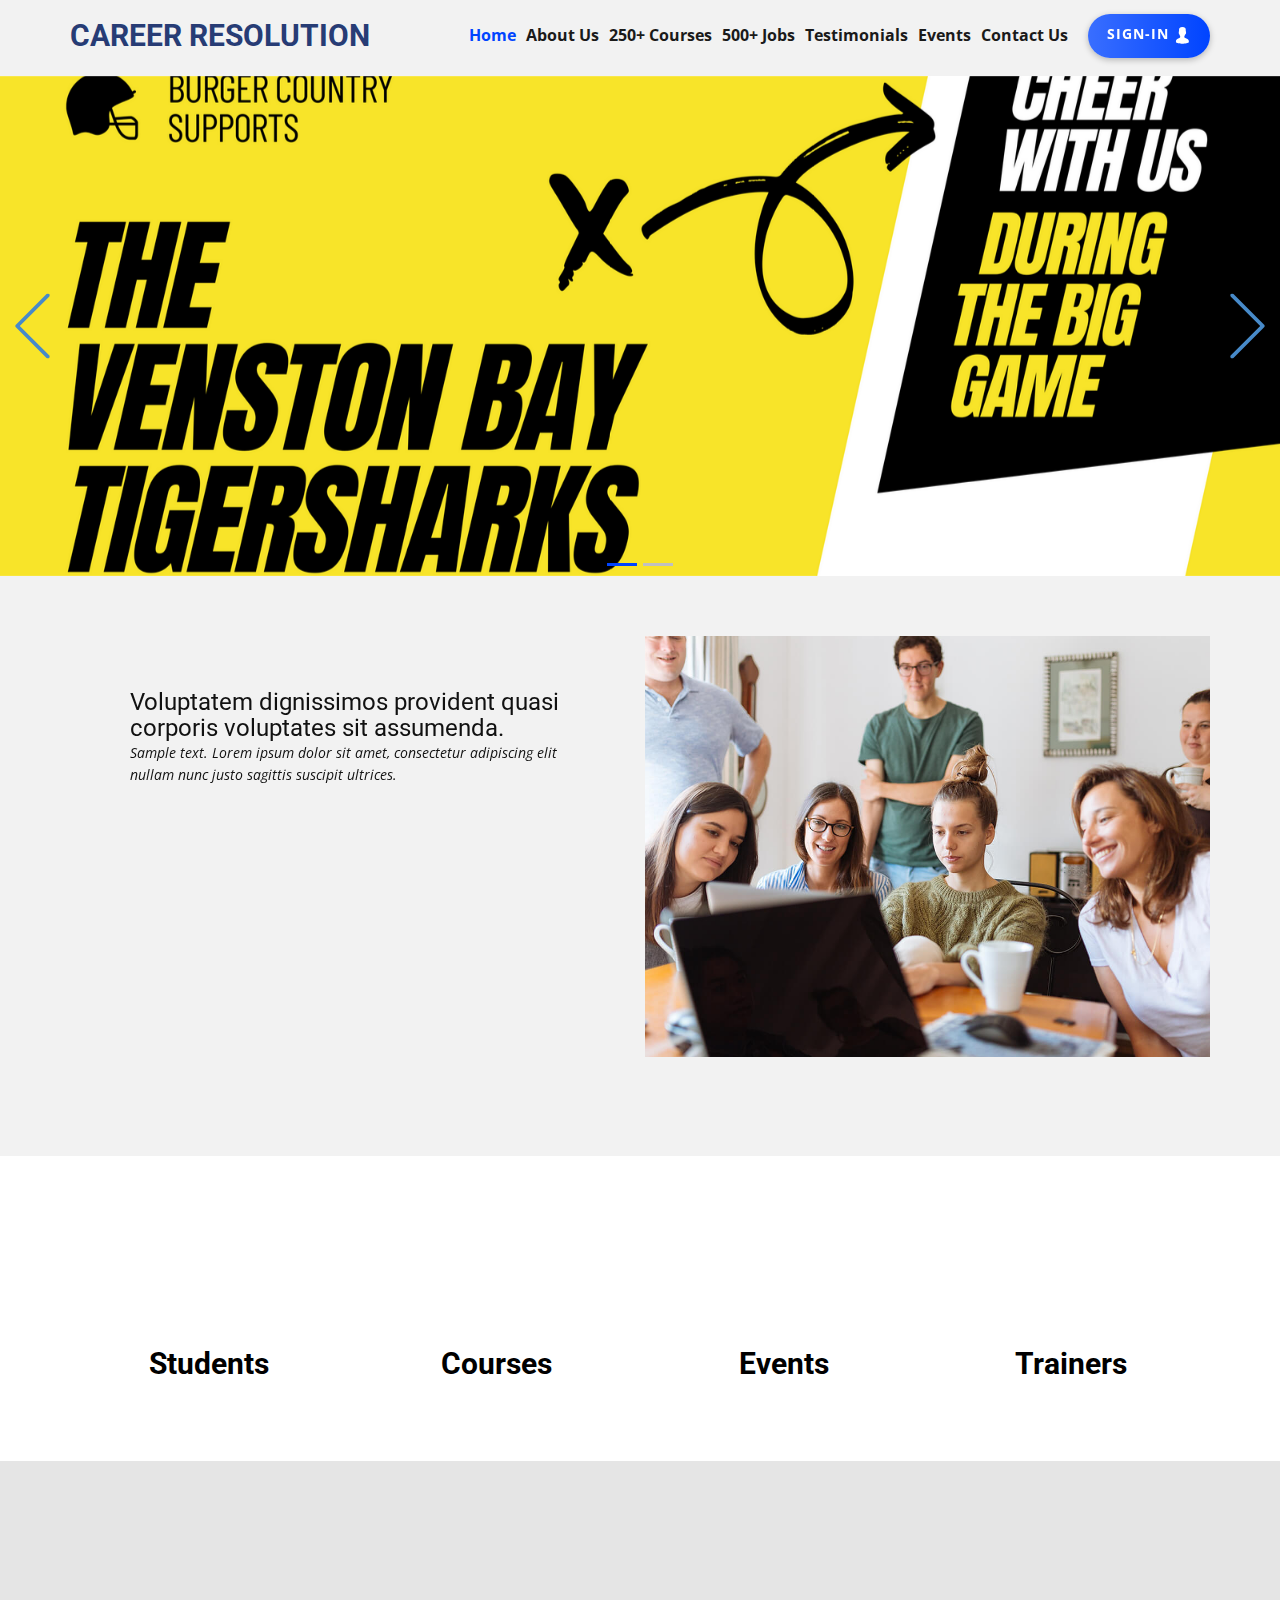
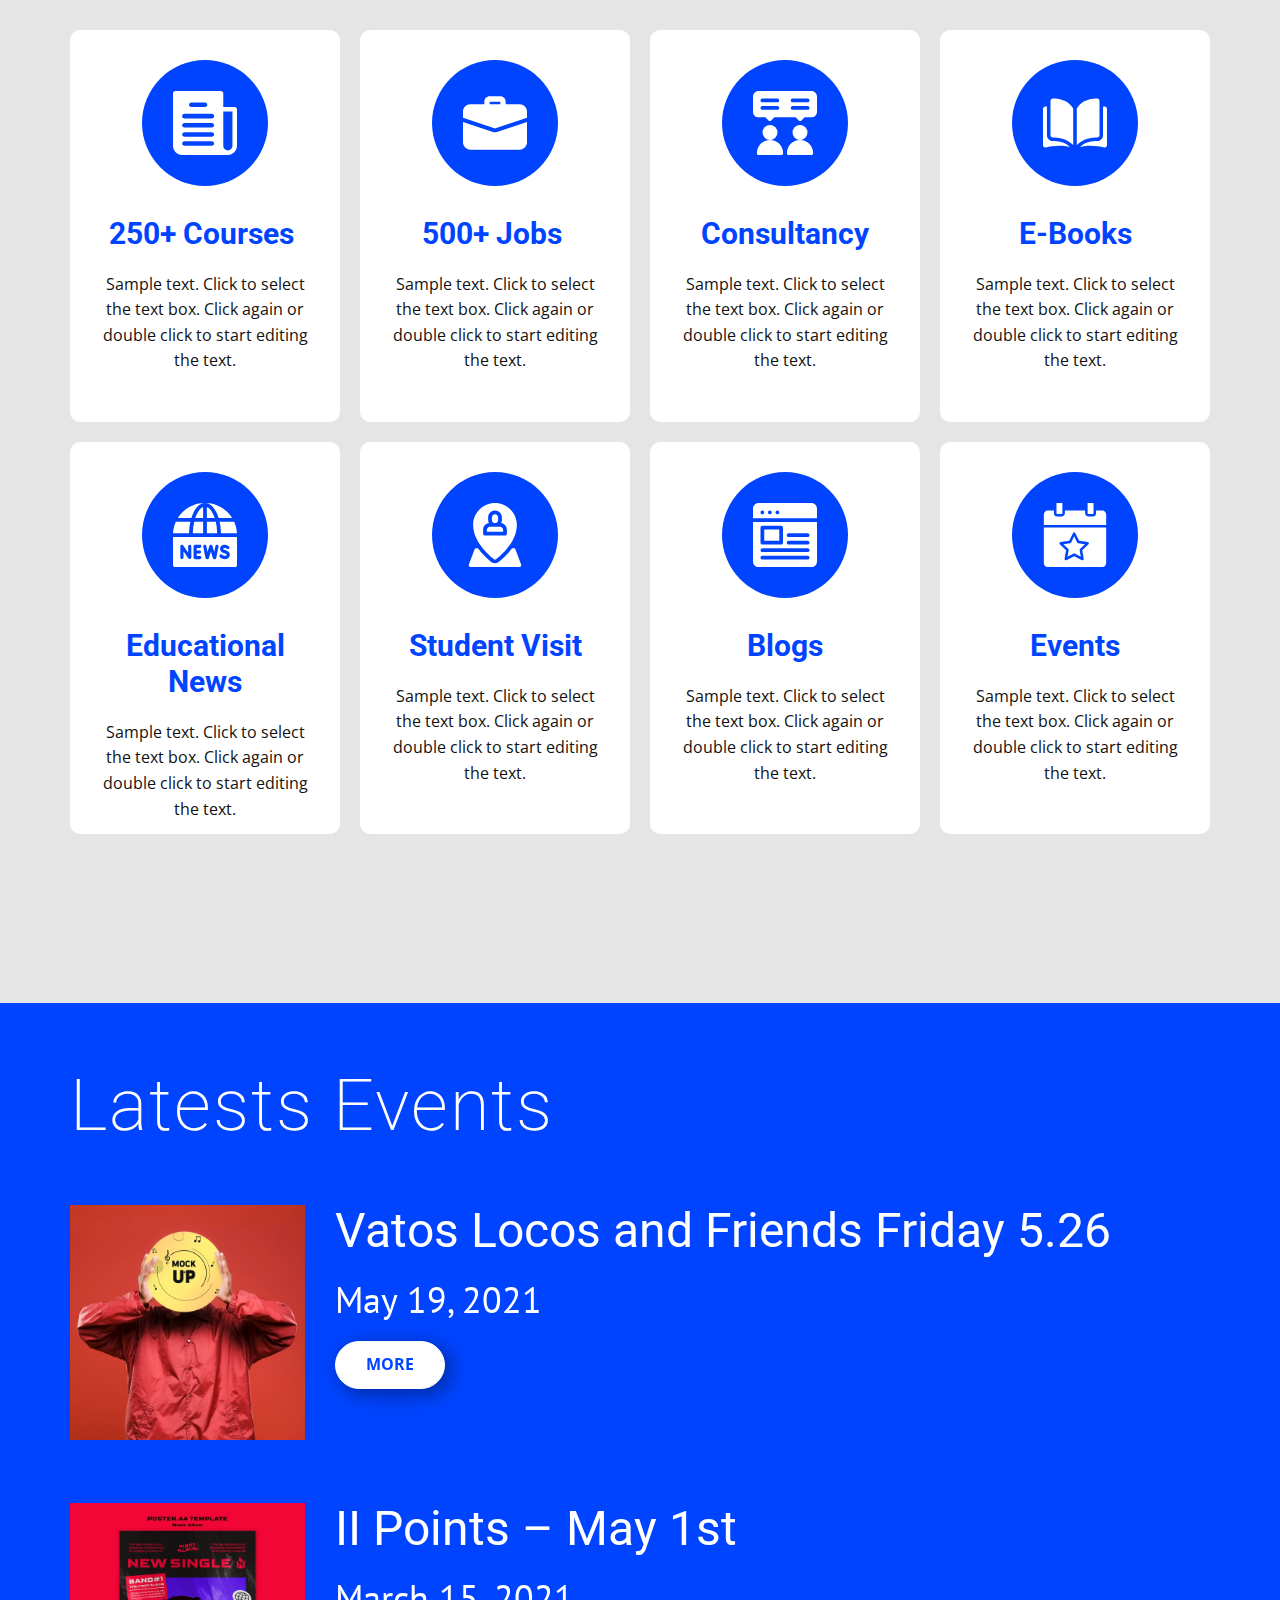
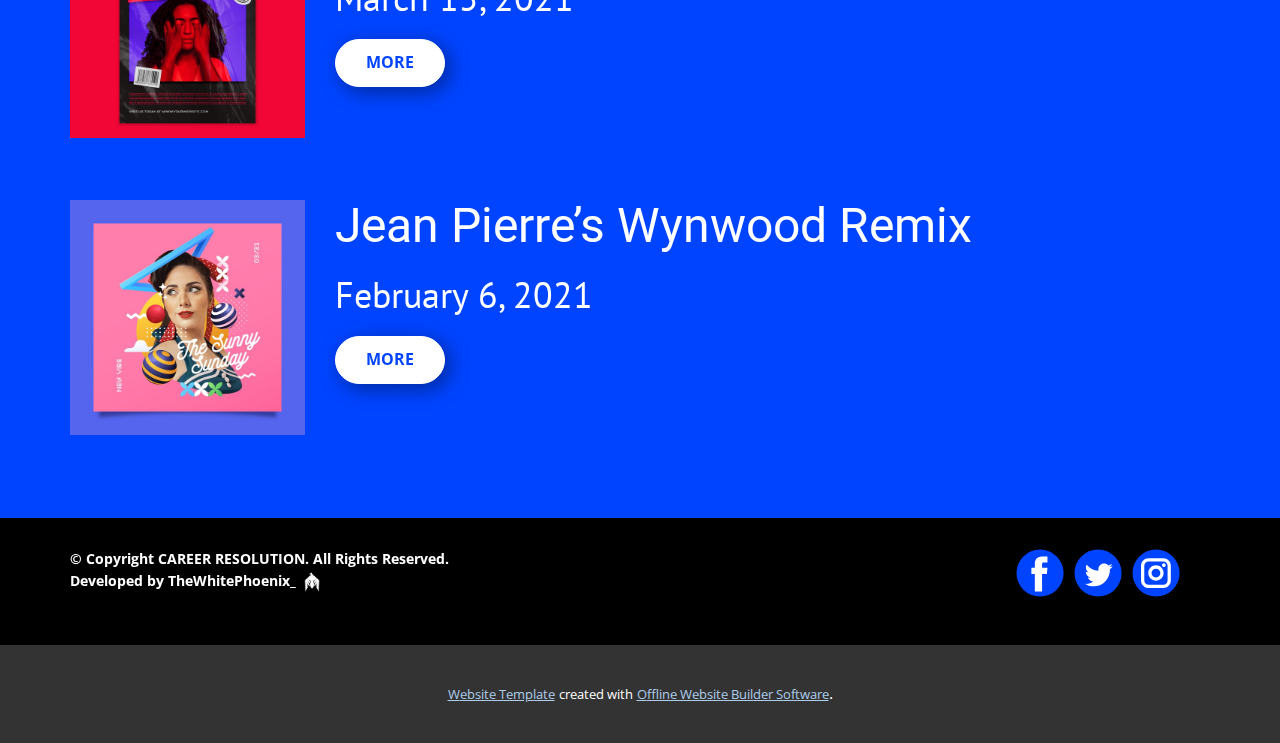
<file: Home.html>
<!DOCTYPE html>
<html style="font-size: 16px;">
  <head>
    <meta name="viewport" content="width=device-width, initial-scale=1.0">
    <meta charset="utf-8">
    <meta name="keywords" content="Career Resolution">
    <meta name="description" content="">
    <meta name="page_type" content="np-template-header-footer-from-plugin">
    <title>Home</title>
    <link rel="stylesheet" href="nicepage.css" media="screen">
<link rel="stylesheet" href="Home.css" media="screen">
    <script class="u-script" type="text/javascript" src="jquery.js" defer=""></script>
    <script class="u-script" type="text/javascript" src="nicepage.js" defer=""></script>
    <meta name="generator" content="Nicepage 3.13.2, nicepage.com">
    
    <link id="u-theme-google-font" rel="stylesheet" href="https://fonts.googleapis.com/css?family=Roboto:100,100i,300,300i,400,400i,500,500i,700,700i,900,900i|Open+Sans:300,300i,400,400i,600,600i,700,700i,800,800i">
    <link id="u-page-google-font" rel="stylesheet" href="https://fonts.googleapis.com/css?family=PT+Sans:400,400i,700,700i">
    
    
    
    
    
    
    <script type="application/ld+json">{
		"@context": "http://schema.org",
		"@type": "Organization",
		"name": "",
		"url": "index.html",
		"sameAs": [
				"https://facebook.com/name",
				"https://twitter.com/name",
				"https://www.instagram.com/name"
		]
}</script>
    <meta property="og:title" content="Home">
    <meta property="og:type" content="website">
    <meta name="theme-color" content="#478ac9">
    <link rel="canonical" href="index.html">
    <meta property="og:url" content="index.html">
    <meta name="twitter:site" content="@">
    <meta name="twitter:card" content="summary_large_image">
    <meta name="twitter:title" content="Home">
    <meta name="twitter:description" content="">
  </head>
  <body class="u-body"><header class="u-clearfix u-grey-5 u-header u-sticky u-header" id="sec-a9fa"><div class="u-clearfix u-sheet u-sheet-1">
        <nav class="u-menu u-menu-dropdown u-offcanvas u-menu-1">
          <div class="menu-collapse" style="font-size: 0.875rem; letter-spacing: 0px; font-weight: 700;">
            <a class="u-button-style u-custom-border u-custom-border-color u-custom-left-right-menu-spacing u-custom-padding-bottom u-custom-text-active-color u-custom-text-color u-custom-text-hover-color u-custom-top-bottom-menu-spacing u-nav-link u-text-active-palette-1-base u-text-hover-palette-2-base" href="#">
              <svg><use xmlns:xlink="http://www.w3.org/1999/xlink" xlink:href="#menu-hamburger"></use></svg>
              <svg version="1.1" xmlns="http://www.w3.org/2000/svg" xmlns:xlink="http://www.w3.org/1999/xlink"><defs><symbol id="menu-hamburger" viewBox="0 0 16 16" style="width: 16px; height: 16px;"><rect y="1" width="16" height="2"></rect><rect y="7" width="16" height="2"></rect><rect y="13" width="16" height="2"></rect>
</symbol>
</defs></svg>
            </a>
          </div>
          <div class="u-custom-menu u-nav-container">
            <ul class="u-nav u-spacing-0 u-unstyled u-nav-1"><li class="u-nav-item"><a class="u-button-style u-nav-link u-text-active-custom-color-2 u-text-grey-90 u-text-hover-custom-color-2" href="Home.html" style="padding: 10px 5px;">Home</a>
</li><li class="u-nav-item"><a class="u-button-style u-nav-link u-text-active-custom-color-2 u-text-grey-90 u-text-hover-custom-color-2" style="padding: 10px 5px;">About Us</a>
</li><li class="u-nav-item"><a class="u-button-style u-nav-link u-text-active-custom-color-2 u-text-grey-90 u-text-hover-custom-color-2" style="padding: 10px 5px;">250+ Courses</a>
</li><li class="u-nav-item"><a class="u-button-style u-nav-link u-text-active-custom-color-2 u-text-grey-90 u-text-hover-custom-color-2" style="padding: 10px 5px;">500+ Jobs</a>
</li><li class="u-nav-item"><a class="u-button-style u-nav-link u-text-active-custom-color-2 u-text-grey-90 u-text-hover-custom-color-2" style="padding: 10px 5px;">Testimonials</a>
</li><li class="u-nav-item"><a class="u-button-style u-nav-link u-text-active-custom-color-2 u-text-grey-90 u-text-hover-custom-color-2" style="padding: 10px 5px;">Events</a><div class="u-nav-popup"><ul class="u-h-spacing-20 u-nav u-unstyled u-v-spacing-10 u-nav-2"><li class="u-nav-item"><a class="u-button-style u-nav-link u-white">Events 1</a>
</li><li class="u-nav-item"><a class="u-button-style u-nav-link u-white">Events 2</a>
</li><li class="u-nav-item"><a class="u-button-style u-nav-link u-white">Events 3</a>
</li></ul>
</div>
</li><li class="u-nav-item"><a class="u-button-style u-nav-link u-text-active-custom-color-2 u-text-grey-90 u-text-hover-custom-color-2" style="padding: 10px 5px;">Contact Us</a>
</li></ul>
          </div>
          <div class="u-custom-menu u-nav-container-collapse">
            <div class="u-black u-container-style u-inner-container-layout u-opacity u-opacity-95 u-sidenav">
              <div class="u-sidenav-overflow">
                <div class="u-menu-close"></div>
                <ul class="u-align-center u-nav u-popupmenu-items u-unstyled u-nav-3"><li class="u-nav-item"><a class="u-button-style u-nav-link" href="Home.html" style="padding: 10px 20px;">Home</a>
</li><li class="u-nav-item"><a class="u-button-style u-nav-link" style="padding: 10px 20px;">About Us</a>
</li><li class="u-nav-item"><a class="u-button-style u-nav-link" style="padding: 10px 20px;">250+ Courses</a>
</li><li class="u-nav-item"><a class="u-button-style u-nav-link" style="padding: 10px 20px;">500+ Jobs</a>
</li><li class="u-nav-item"><a class="u-button-style u-nav-link" style="padding: 10px 20px;">Testimonials</a>
</li><li class="u-nav-item"><a class="u-button-style u-nav-link" style="padding: 10px 20px;">Events</a><div class="u-nav-popup"><ul class="u-h-spacing-20 u-nav u-unstyled u-v-spacing-10 u-nav-4"><li class="u-nav-item"><a class="u-button-style u-nav-link">Events 1</a>
</li><li class="u-nav-item"><a class="u-button-style u-nav-link">Events 2</a>
</li><li class="u-nav-item"><a class="u-button-style u-nav-link">Events 3</a>
</li></ul>
</div>
</li><li class="u-nav-item"><a class="u-button-style u-nav-link" style="padding: 10px 20px;">Contact Us</a>
</li></ul>
              </div>
            </div>
            <div class="u-black u-menu-overlay u-opacity u-opacity-70"></div>
          </div>
        </nav>
        <h1 class="u-text u-text-custom-color-1 u-text-1">Career Resolution</h1>
        <a href="#" class="u-border-0 u-btn u-btn-round u-button-style u-gradient u-none u-radius-50 u-text-body-alt-color u-btn-1" data-animation-name="fadeIn" data-animation-duration="500" data-animation-delay="0" data-animation-direction=""> Sign-in&nbsp;<span class="u-icon u-icon-circle u-text-palette-1-base u-icon-1"><svg xmlns="http://www.w3.org/2000/svg" xmlns:xlink="http://www.w3.org/1999/xlink" version="1.1" xml:space="preserve" class="u-svg-content" viewBox="0 0 60 60" x="0px" y="0px" style="width: 1em; height: 1em;"><path d="M48.014,42.889l-9.553-4.776C37.56,37.662,37,36.756,37,35.748v-3.381c0.229-0.28,0.47-0.599,0.719-0.951
	c1.239-1.75,2.232-3.698,2.954-5.799C42.084,24.97,43,23.575,43,22v-4c0-0.963-0.36-1.896-1-2.625v-5.319
	c0.056-0.55,0.276-3.824-2.092-6.525C37.854,1.188,34.521,0,30,0s-7.854,1.188-9.908,3.53C17.724,6.231,17.944,9.506,18,10.056
	v5.319c-0.64,0.729-1,1.662-1,2.625v4c0,1.217,0.553,2.352,1.497,3.109c0.916,3.627,2.833,6.36,3.503,7.237v3.309
	c0,0.968-0.528,1.856-1.377,2.32l-8.921,4.866C8.801,44.424,7,47.458,7,50.762V54c0,4.746,15.045,6,23,6s23-1.254,23-6v-3.043
	C53,47.519,51.089,44.427,48.014,42.889z"></path></svg><img></span>
        </a>
      </div></header>
    <section id="carousel_1a82" class="u-carousel u-slide u-block-b713-1" data-u-ride="carousel" data-interval="5000">
      <ol class="u-absolute-hcenter u-carousel-indicators u-block-b713-2">
        <li data-u-target="#carousel_1a82" data-u-slide-to="0" class="u-active u-active-custom-color-2 u-grey-25 u-hover-custom-color-1"></li>
        <li data-u-target="#carousel_1a82" data-u-slide-to="1" class="u-active-custom-color-2 u-grey-25 u-hover-custom-color-1"></li>
      </ol>
      <div class="u-carousel-inner" role="listbox">
        <div class="u-active u-carousel-item u-clearfix u-image u-section-1-1" data-image-width="6912" data-image-height="3456"></div>
      </div>
      <a class="u-absolute-vcenter u-carousel-control u-carousel-control-prev u-icon-circle u-text-hover-custom-color-1 u-text-palette-1-base u-block-b713-3" href="#carousel_1a82" role="button" data-u-slide="prev">
        <span aria-hidden="true">
          <svg viewBox="0 0 477.175 477.175"><path d="M145.188,238.575l215.5-215.5c5.3-5.3,5.3-13.8,0-19.1s-13.8-5.3-19.1,0l-225.1,225.1c-5.3,5.3-5.3,13.8,0,19.1l225.1,225
                    c2.6,2.6,6.1,4,9.5,4s6.9-1.3,9.5-4c5.3-5.3,5.3-13.8,0-19.1L145.188,238.575z"></path></svg>
        </span>
        <span class="sr-only">Previous</span>
      </a>
      <a class="u-absolute-vcenter u-carousel-control u-carousel-control-next u-icon-circle u-text-hover-custom-color-1 u-text-palette-1-base u-block-b713-4" href="#carousel_1a82" role="button" data-u-slide="next">
        <span aria-hidden="true">
          <svg viewBox="0 0 477.175 477.175"><path d="M360.731,229.075l-225.1-225.1c-5.3-5.3-13.8-5.3-19.1,0s-5.3,13.8,0,19.1l215.5,215.5l-215.5,215.5
                    c-5.3,5.3-5.3,13.8,0,19.1c2.6,2.6,6.1,4,9.5,4c3.4,0,6.9-1.3,9.5-4l225.1-225.1C365.931,242.875,365.931,234.275,360.731,229.075z"></path></svg>
        </span>
        <span class="sr-only">Next</span>
      </a>
    </section>
    <section class="u-clearfix u-grey-5 u-section-2" id="sec-3d1b">
      <div class="u-clearfix u-sheet u-valign-middle-lg u-valign-middle-md u-sheet-1">
        <div class="u-clearfix u-expanded-width u-gutter-10 u-layout-wrap u-layout-wrap-1">
          <div class="u-layout" style="">
            <div class="u-layout-row" style="">
              <div class="u-align-left u-container-style u-layout-cell u-left-cell u-size-30 u-size-xs-60 u-layout-cell-1" src="">
                <div class="u-container-layout u-container-layout-1">
                  <h2 class="u-text u-text-1" data-animation-name="fadeIn" data-animation-duration="1000" data-animation-delay="0" data-animation-direction="Up">Voluptatem dignissimos provident quasi corporis voluptates sit assumenda. <span style="font-weight: 700;"></span>
                  </h2>
                  <p class="u-text u-text-2" data-animation-name="fadeIn" data-animation-duration="1000" data-animation-delay="1000" data-animation-direction="">Sample text. Lorem ipsum dolor sit amet, consectetur adipiscing elit nullam nunc justo sagittis suscipit ultrices.</p>
                </div>
              </div>
              <div class="u-align-center u-container-style u-image u-layout-cell u-right-cell u-size-30 u-size-xs-60 u-image-1" src="" data-image-width="1024" data-image-height="768" data-animation-name="fadeIn" data-animation-duration="1000" data-animation-delay="0" data-animation-direction="">
                <div class="u-container-layout u-valign-middle u-container-layout-2" src=""></div>
              </div>
            </div>
          </div>
        </div>
      </div>
    </section>
    <section class="skrollable u-align-center u-clearfix u-image u-parallax u-shading u-section-3" id="sec-5fc0">
      <div class="u-clearfix u-sheet u-valign-middle u-sheet-1">
        <div class="u-expanded-width u-list u-list-1">
          <div class="u-repeater u-repeater-1">
            <div class="u-align-center u-container-style u-list-item u-repeater-item u-shape-rectangle">
              <div class="u-container-layout u-similar-container u-container-layout-1">
                <h1 class="u-text u-text-white u-title u-text-1" data-animation-name="counter" data-animation-event="scroll" data-animation-duration="3000">1232</h1>
                <h3 class="u-text u-text-black u-text-2">Students</h3>
              </div>
            </div>
            <div class="u-align-center u-container-style u-list-item u-repeater-item u-shape-rectangle">
              <div class="u-container-layout u-similar-container u-container-layout-2">
                <h1 class="u-text u-text-white u-title u-text-3" data-animation-name="counter" data-animation-event="scroll" data-animation-duration="3000">64</h1>
                <h3 class="u-text u-text-black u-text-4">Courses</h3>
              </div>
            </div>
            <div class="u-align-center u-container-style u-list-item u-repeater-item u-shape-rectangle">
              <div class="u-container-layout u-similar-container u-container-layout-3">
                <h1 class="u-text u-text-white u-title u-text-5" data-animation-name="counter" data-animation-event="scroll" data-animation-duration="3000">42</h1>
                <h3 class="u-text u-text-black u-text-6">Events</h3>
              </div>
            </div>
            <div class="u-align-center u-container-style u-list-item u-repeater-item u-shape-rectangle">
              <div class="u-container-layout u-similar-container u-container-layout-4">
                <h1 class="u-text u-text-white u-title u-text-7" data-animation-name="counter" data-animation-event="scroll" data-animation-duration="3000">15</h1>
                <h3 class="u-text u-text-black u-text-8">Trainers</h3>
              </div>
            </div>
          </div>
        </div>
      </div>
    </section>
    <section class="skrollable u-align-center u-clearfix u-grey-10 u-section-4" id="carousel_5ac3">
      <div class="u-clearfix u-sheet u-valign-middle u-sheet-1">
        <div class="u-expanded-width u-list u-list-1">
          <div class="u-repeater u-repeater-1">
            <div class="u-align-center u-container-style u-list-item u-radius-10 u-repeater-item u-shape-round u-white u-list-item-1" data-animation-name="fadeIn" data-animation-duration="1000" data-animation-delay="0">
              <div class="u-container-layout u-similar-container u-valign-middle-md u-valign-middle-sm u-valign-middle-xs u-container-layout-1"><span class="u-custom-color-2 u-icon u-icon-circle u-spacing-31 u-icon-1"><svg class="u-svg-link" preserveAspectRatio="xMidYMin slice" viewBox="0 0 477.867 477.867" style=""><use xmlns:xlink="http://www.w3.org/1999/xlink" xlink:href="#svg-7d16"></use></svg><svg class="u-svg-content" viewBox="0 0 477.867 477.867" x="0px" y="0px" id="svg-7d16" style="enable-background:new 0 0 477.867 477.867;"><g><g><path d="M460.8,119.467h-85.333v-102.4C375.467,7.641,367.826,0,358.4,0H17.067C7.641,0,0,7.641,0,17.067V409.6    c0,37.703,30.564,68.267,68.267,68.267H409.6c37.703,0,68.267-30.564,68.267-68.267V136.533    C477.867,127.108,470.226,119.467,460.8,119.467z M136.533,85.333h102.4c9.426,0,17.067,7.641,17.067,17.067    s-7.641,17.067-17.067,17.067h-102.4c-9.426,0-17.067-7.641-17.067-17.067S127.108,85.333,136.533,85.333z M290.133,409.6h-204.8    c-9.426,0-17.067-7.641-17.067-17.067s7.641-17.067,17.067-17.067h204.8c9.426,0,17.067,7.641,17.067,17.067    S299.559,409.6,290.133,409.6z M290.133,341.333h-204.8c-9.426,0-17.067-7.641-17.067-17.067c0-9.426,7.641-17.067,17.067-17.067    h204.8c9.426,0,17.067,7.641,17.067,17.067C307.2,333.692,299.559,341.333,290.133,341.333z M290.133,273.067h-204.8    c-9.426,0-17.067-7.641-17.067-17.067c0-9.426,7.641-17.067,17.067-17.067h204.8c9.426,0,17.067,7.641,17.067,17.067    C307.2,265.426,299.559,273.067,290.133,273.067z M290.133,204.8h-204.8c-9.426,0-17.067-7.641-17.067-17.067    c0-9.426,7.641-17.067,17.067-17.067h204.8c9.426,0,17.067,7.641,17.067,17.067C307.2,197.159,299.559,204.8,290.133,204.8z     M443.733,409.6c0,18.851-15.282,34.133-34.133,34.133s-34.133-15.282-34.133-34.133v-256h68.267V409.6z"></path>
</g>
</g></svg>
            
            
          </span>
                <h3 class="u-align-center-md u-align-center-sm u-text u-text-custom-color-2 u-text-1">250+ Courses&nbsp;<br>
                </h3>
                <p class="u-align-center-md u-align-center-sm u-align-center-xs u-text u-text-2">Sample text. Click to select the text box. Click again or double click to start editing the text.</p>
              </div>
            </div>
            <div class="u-align-center u-container-style u-list-item u-radius-10 u-repeater-item u-shape-round u-white u-list-item-2" data-animation-name="fadeIn" data-animation-duration="1000" data-animation-delay="0">
              <div class="u-container-layout u-similar-container u-valign-middle-md u-valign-middle-sm u-valign-middle-xs u-container-layout-2"><span class="u-custom-color-2 u-icon u-icon-circle u-spacing-31 u-icon-2"><svg class="u-svg-link" preserveAspectRatio="xMidYMin slice" viewBox="0 0 24 24" style=""><use xmlns:xlink="http://www.w3.org/1999/xlink" xlink:href="#svg-21c0"></use></svg><svg class="u-svg-content" viewBox="0 0 24 24" id="svg-21c0"><path d="m15 6.5c-.552 0-1-.448-1-1v-1.5h-4v1.5c0 .552-.448 1-1 1s-1-.448-1-1v-1.5c0-1.103.897-2 2-2h4c1.103 0 2 .897 2 2v1.5c0 .552-.448 1-1 1z"></path><path d="m12.71 15.38c-.18.07-.44.12-.71.12s-.53-.05-.77-.14l-11.23-3.74v7.63c0 1.52 1.23 2.75 2.75 2.75h18.5c1.52 0 2.75-1.23 2.75-2.75v-7.63z"></path><path d="m24 7.75v2.29l-11.76 3.92c-.08.03-.16.04-.24.04s-.16-.01-.24-.04l-11.76-3.92v-2.29c0-1.52 1.23-2.75 2.75-2.75h18.5c1.52 0 2.75 1.23 2.75 2.75z"></path></svg>
            
            
          </span>
                <h3 class="u-align-center-md u-align-center-sm u-text u-text-custom-color-2 u-text-3">500+ Jobs&nbsp;<br>
                </h3>
                <p class="u-align-center-md u-align-center-sm u-align-center-xs u-text u-text-4">Sample text. Click to select the text box. Click again or double click to start editing the text.</p>
              </div>
            </div>
            <div class="u-align-center u-container-style u-list-item u-radius-10 u-repeater-item u-shape-round u-white u-list-item-3" data-animation-name="fadeIn" data-animation-duration="1000" data-animation-delay="0">
              <div class="u-container-layout u-similar-container u-valign-middle-md u-valign-middle-sm u-valign-middle-xs u-container-layout-3"><span class="u-custom-color-2 u-icon u-icon-circle u-spacing-31 u-icon-3"><svg class="u-svg-link" preserveAspectRatio="xMidYMin slice" viewBox="0 0 512 512" style=""><use xmlns:xlink="http://www.w3.org/1999/xlink" xlink:href="#svg-6b42"></use></svg><svg class="u-svg-content" viewBox="0 0 512 512" id="svg-6b42"><g><circle cx="136" cy="332" r="60"></circle><path d="m31 497c0 8.291 6.709 15 15 15h180c8.291 0 15-6.709 15-15 0-57.891-47.109-105-105-105s-105 47.109-105 105z"></path><circle cx="376" cy="332" r="60"></circle><path d="m271 497c0 8.291 6.709 15 15 15h180c8.291 0 15-6.709 15-15 0-57.891-47.109-105-105-105s-105 47.109-105 105z"></path><path d="m467 0h-422c-24.814 0-45 20.186-45 45v120c0 24.814 20.186 45 45 45h53.789l25.605 25.605c5.859 5.859 15.352 5.859 21.211 0l25.606-25.605h169.578l25.605 25.605c5.859 5.859 15.351 5.86 21.211 0l25.606-25.605h53.789c24.814 0 45-20.186 45-45v-120c0-24.814-20.186-45-45-45zm-272 150h-120c-8.291 0-15-6.709-15-15s6.709-15 15-15h120c8.291 0 15 6.709 15 15s-6.709 15-15 15zm0-60h-120c-8.291 0-15-6.709-15-15s6.709-15 15-15h120c8.291 0 15 6.709 15 15s-6.709 15-15 15zm242 60h-120c-8.291 0-15-6.709-15-15s6.709-15 15-15h120c8.291 0 15 6.709 15 15s-6.709 15-15 15zm0-60h-120c-8.291 0-15-6.709-15-15s6.709-15 15-15h120c8.291 0 15 6.709 15 15s-6.709 15-15 15z"></path>
</g></svg>
            
            
          </span>
                <h3 class="u-align-center-md u-align-center-sm u-text u-text-custom-color-2 u-text-5">Consultancy</h3>
                <p class="u-align-center-md u-align-center-sm u-align-center-xs u-text u-text-6">Sample text. Click to select the text box. Click again or double click to start editing the text.</p>
              </div>
            </div>
            <div class="u-align-center u-container-style u-list-item u-radius-10 u-repeater-item u-shape-round u-white u-list-item-4" data-animation-name="fadeIn" data-animation-duration="1000" data-animation-delay="0">
              <div class="u-container-layout u-similar-container u-valign-middle-md u-valign-middle-sm u-valign-middle-xs u-container-layout-4"><span class="u-custom-color-2 u-icon u-icon-circle u-spacing-31 u-icon-4"><svg class="u-svg-link" preserveAspectRatio="xMidYMin slice" viewBox="0 0 296.999 296.999" style=""><use xmlns:xlink="http://www.w3.org/1999/xlink" xlink:href="#svg-62ac"></use></svg><svg class="u-svg-content" viewBox="0 0 296.999 296.999" x="0px" y="0px" id="svg-62ac" style="enable-background:new 0 0 296.999 296.999;"><g><g><g><path d="M45.432,35.049c-0.008,0-0.017,0-0.025,0c-2.809,0-5.451,1.095-7.446,3.085c-2.017,2.012-3.128,4.691-3.128,7.543     v159.365c0,5.844,4.773,10.61,10.641,10.625c24.738,0.059,66.184,5.215,94.776,35.136V84.023c0-1.981-0.506-3.842-1.461-5.382     C115.322,40.849,70.226,35.107,45.432,35.049z"></path><path d="M262.167,205.042V45.676c0-2.852-1.111-5.531-3.128-7.543c-1.995-1.99-4.639-3.085-7.445-3.085c-0.009,0-0.018,0-0.026,0     c-24.793,0.059-69.889,5.801-93.357,43.593c-0.955,1.54-1.46,3.401-1.46,5.382v166.779     c28.592-29.921,70.038-35.077,94.776-35.136C257.394,215.651,262.167,210.885,262.167,205.042z"></path><path d="M286.373,71.801h-7.706v133.241c0,14.921-12.157,27.088-27.101,27.125c-20.983,0.05-55.581,4.153-80.084,27.344     c42.378-10.376,87.052-3.631,112.512,2.171c3.179,0.724,6.464-0.024,9.011-2.054c2.538-2.025,3.994-5.052,3.994-8.301V82.427     C297,76.568,292.232,71.801,286.373,71.801z"></path><path d="M18.332,205.042V71.801h-7.706C4.768,71.801,0,76.568,0,82.427v168.897c0,3.25,1.456,6.276,3.994,8.301     c2.545,2.029,5.827,2.78,9.011,2.054c25.46-5.803,70.135-12.547,112.511-2.171c-24.502-23.19-59.1-27.292-80.083-27.342     C30.49,232.13,18.332,219.963,18.332,205.042z"></path>
</g>
</g>
</g></svg>
            
            
          </span>
                <h3 class="u-align-center-md u-align-center-sm u-text u-text-custom-color-2 u-text-7">E-Books</h3>
                <p class="u-align-center-md u-align-center-sm u-align-center-xs u-text u-text-8">Sample text. Click to select the text box. Click again or double click to start editing the text.</p>
              </div>
            </div>
            <div class="u-align-center u-container-style u-list-item u-radius-10 u-repeater-item u-shape-round u-white u-list-item-5" data-animation-name="fadeIn" data-animation-duration="1000" data-animation-delay="0">
              <div class="u-container-layout u-similar-container u-valign-middle-md u-valign-middle-sm u-valign-middle-xs u-container-layout-5"><span class="u-custom-color-2 u-icon u-icon-circle u-spacing-31 u-icon-5"><svg class="u-svg-link" preserveAspectRatio="xMidYMin slice" viewBox="0 0 512 512" style=""><use xmlns:xlink="http://www.w3.org/1999/xlink" xlink:href="#svg-6233"></use></svg><svg class="u-svg-content" viewBox="0 0 512 512" id="svg-6233"><g><path d="m158.226 241h82.774v-90.5h-71.267c-6.637 27.858-10.568 58.527-11.507 90.5z"></path><path d="m271 241h82.774c-.939-31.973-4.87-62.642-11.507-90.5h-71.267z"></path><path d="m383.785 241h127.772c-1.82-31.654-9.376-62.223-22.174-90.5h-116.368c6.214 28.246 9.885 58.84 10.77 90.5z"></path><path d="m138.985 150.5h-116.368c-12.797 28.277-20.354 58.846-22.174 90.5h127.772c.885-31.66 4.556-62.254 10.77-90.5z"></path><path d="m241 32.973c-18.633 7.315-36.756 27.916-51.322 58.982-4.185 8.926-7.978 18.478-11.375 28.545h62.697z"></path><path d="m162.516 79.219c23.953-51.085 57.152-79.219 93.484-79.219-68.38 0-132.667 26.629-181.02 74.98-13.94 13.941-26.063 29.213-36.275 45.52h108.112c4.487-14.71 9.73-28.55 15.699-41.281z"></path><path d="m349.484 79.219c5.969 12.73 11.211 26.571 15.698 41.281h108.112c-10.212-16.307-22.335-31.579-36.276-45.52-48.351-48.351-112.638-74.98-181.018-74.98 36.331 0 69.531 28.134 93.484 79.219z"></path><path d="m271 32.973v87.527h62.697c-3.397-10.067-7.19-19.619-11.375-28.545-14.566-31.065-32.688-51.666-51.322-58.982z"></path><path d="m0 271v226c0 8.284 6.716 15 15 15h482c8.284 0 15-6.716 15-15v-226zm137.373 176.388c-5.762 1.799-11.825-.42-15.449-5.655l-37.958-54.965v49.733c0 6.903-5.596 12.5-12.5 12.5-6.903 0-12.5-5.597-12.5-12.5v-89.831c0-5.471 3.557-10.306 8.78-11.934 5.222-1.63 10.896.329 14.006 4.831l39.931 57.823-.491-50.768c-.067-6.903 5.476-12.553 12.379-12.62h.123c6.848 0 12.431 5.517 12.497 12.379l.841 86.967v.121c.001 6.622-3.791 12.086-9.659 13.919zm74.792-68.386c6.903 0 12.5 5.596 12.5 12.5s-5.597 12.5-12.5 12.5h-22.626v20h25.422c6.903 0 12.5 5.597 12.5 12.5s-5.597 12.5-12.5 12.5h-37.922c-6.904 0-12.5-5.597-12.5-12.5v-90c0-6.903 5.596-12.5 12.5-12.5h37.922c6.903 0 12.5 5.597 12.5 12.5s-5.597 12.5-12.5 12.5h-25.422v20zm151.847-29.895-17.605 88.457c-.107.537-.249 1.067-.426 1.585-1.99 5.852-7.479 9.811-13.66 9.852-.032 0-.065 0-.098 0-6.141 0-11.635-3.875-13.692-9.668-.06-.167-.114-.334-.167-.503l-15.366-49.879-15.436 49.869c-.034.11-.07.22-.107.329-1.989 5.85-7.478 9.809-13.656 9.852-.034 0-.067 0-.102 0-6.139 0-11.632-3.872-13.691-9.663-.204-.575-.366-1.165-.485-1.764l-17.534-88.648c-1.34-6.772 3.064-13.348 9.837-14.688 6.77-1.34 13.348 3.064 14.688 9.837l9.438 47.714 14.86-48.01c.949-4.234 4.069-7.857 8.513-9.225 6.597-2.034 13.593 1.668 15.626 8.266l15.082 48.958 9.464-47.552c1.348-6.771 7.928-11.164 14.7-9.82 6.768 1.349 11.164 7.931 9.817 14.701zm90.23 70.087c-3.084 17.272-19.528 29.808-39.102 29.808-15.771 0-30.578-6.359-40.626-17.447-4.636-5.116-4.247-13.021.869-17.656s13.02-4.246 17.656.869c5.24 5.782 13.502 9.234 22.101 9.234 8.042 0 13.684-4.679 14.491-9.203 1.058-5.921-8.154-9.81-11.003-10.86-13.996-5.163-26.427-10.696-26.949-10.929-.603-.269-1.182-.584-1.734-.944-9.901-6.456-15.003-17.775-13.313-29.542 1.795-12.508 10.921-22.691 23.816-26.576 23.799-7.172 43.605 7.645 46.499 9.958 2.93 2.288 4.82 5.844 4.82 9.849 0 6.903-5.596 12.5-12.5 12.5-3.068 0-5.875-1.11-8.052-2.944l-.011.013.08.066c-.112-.092-11.49-9.162-23.626-5.504-5.087 1.533-6.088 4.84-6.281 6.191-.13.901-.197 3.035 1.632 4.606 3.326 1.454 13.433 5.803 24.271 9.801 23.432 8.642 29.292 25.663 26.962 38.71z"></path>
</g></svg>
            
            
          </span>
                <h3 class="u-align-center-md u-align-center-sm u-text u-text-custom-color-2 u-text-9">Educational News</h3>
                <p class="u-align-center-md u-align-center-sm u-align-center-xs u-text u-text-10">Sample text. Click to select the text box. Click again or double click to start editing the text.</p>
              </div>
            </div>
            <div class="u-align-center u-container-style u-list-item u-radius-10 u-repeater-item u-shape-round u-white u-list-item-6" data-animation-name="fadeIn" data-animation-duration="1000" data-animation-delay="0">
              <div class="u-container-layout u-similar-container u-valign-middle-md u-valign-middle-sm u-valign-middle-xs u-container-layout-6"><span class="u-custom-color-2 u-icon u-icon-circle u-spacing-31 u-icon-6"><svg class="u-svg-link" preserveAspectRatio="xMidYMin slice" viewBox="0 0 512 512" style=""><use xmlns:xlink="http://www.w3.org/1999/xlink" xlink:href="#svg-f9bd"></use></svg><svg class="u-svg-content" viewBox="0 0 512 512" id="svg-f9bd"><g><path d="m465.031 491.733-45-120c-2.195-5.854-7.792-9.733-14.045-9.733h-13.934c-6.763 9.229-13.987 18.409-21.679 27.513-42.962 50.85-86.032 82.513-87.845 83.836-7.761 5.662-16.932 8.651-26.528 8.651-9.599 0-18.771-2.99-26.524-8.648-1.809-1.319-44.848-32.942-87.85-83.839-7.692-9.104-14.916-18.283-21.679-27.513h-13.934c-6.253 0-11.849 3.879-14.045 9.733l-45 120c-3.677 9.806 3.572 20.267 14.046 20.267h389.973c10.473 0 17.722-10.461 14.044-20.267z"></path><g><path d="m296 190h-80c-13.785 0-25 11.215-25 25v15h130v-15c0-13.785-11.215-25-25-25z"></path><path d="m256 160c13.785 0 25-11.215 25-25v-20c0-13.785-11.215-25-25-25s-25 11.215-25 25v20c0 13.785 11.215 25 25 25z"></path><path d="m256 0c-96.495 0-175 78.505-175 175 0 35.39 8.905 71.957 26.468 108.688 13.822 28.909 33.024 57.999 57.074 86.464 40.694 48.165 80.924 77.73 82.616 78.966h.001c5.268 3.843 12.415 3.843 17.682 0h.001c1.692-1.235 41.922-30.801 82.616-78.966 24.05-28.465 43.252-57.555 57.074-86.464 17.563-36.731 26.468-73.298 26.468-108.688 0-96.495-78.505-175-175-175zm95 245c0 8.284-6.716 15-15 15h-160c-8.284 0-15-6.716-15-15v-30c0-27.396 20.136-50.172 46.384-54.32-4.068-7.671-6.384-16.409-6.384-25.68v-20c0-30.327 24.673-55 55-55s55 24.673 55 55v20c0 9.271-2.315 18.009-6.384 25.68 26.248 4.148 46.384 26.924 46.384 54.32z"></path>
</g>
</g></svg>
            
            
          </span>
                <h3 class="u-align-center-md u-align-center-sm u-text u-text-custom-color-2 u-text-11">Student Visit</h3>
                <p class="u-align-center-md u-align-center-sm u-align-center-xs u-text u-text-12">Sample text. Click to select the text box. Click again or double click to start editing the text.</p>
              </div>
            </div>
            <div class="u-align-center u-container-style u-list-item u-radius-10 u-repeater-item u-shape-round u-white u-list-item-7" data-animation-name="fadeIn" data-animation-duration="1000" data-animation-delay="0">
              <div class="u-container-layout u-similar-container u-valign-middle-md u-valign-middle-sm u-valign-middle-xs u-container-layout-7"><span class="u-custom-color-2 u-icon u-icon-circle u-spacing-31 u-icon-7"><svg class="u-svg-link" preserveAspectRatio="xMidYMin slice" viewBox="0 0 512 512" style=""><use xmlns:xlink="http://www.w3.org/1999/xlink" xlink:href="#svg-623f"></use></svg><svg class="u-svg-content" viewBox="0 0 512 512" x="0px" y="0px" id="svg-623f" style="enable-background:new 0 0 512 512;"><g><g><path d="M467,0H45C20.186,0,0,20.186,0,45v76h512V45C512,20.186,491.814,0,467,0z M75,90c-8.284,0-15-6.716-15-15    c0-8.286,6.716-15,15-15s15,6.714,15,15C90,83.284,83.284,90,75,90z M135,90c-8.284,0-15-6.716-15-15c0-8.286,6.716-15,15-15    s15,6.714,15,15C150,83.284,143.284,90,135,90z M195,90c-8.284,0-15-6.716-15-15c0-8.286,6.716-15,15-15s15,6.714,15,15    C210,83.284,203.284,90,195,90z"></path>
</g>
</g><g><g><path d="M0,151v316c0,24.814,20.186,45,45,45h422c24.814,0,45-20.186,45-45V151H0z M60,197c0-8.291,6.709-15,15-15h150    c8.291,0,15,6.709,15,15v120c0,8.291-6.709,15-15,15H75c-8.291,0-15-6.709-15-15V197z M437,452H75c-8.291,0-15-6.709-15-15    c0-8.291,6.709-15,15-15h362c8.291,0,15,6.709,15,15C452,445.291,445.291,452,437,452z M437,392H75c-8.291,0-15-6.709-15-15    c0-8.291,6.709-15,15-15h362c8.291,0,15,6.709,15,15C452,385.291,445.291,392,437,392z M437,332H285c-8.291,0-15-6.709-15-15    c0-8.291,6.709-15,15-15h152c8.291,0,15,6.709,15,15C452,325.291,445.291,332,437,332z M437,272H285c-8.291,0-15-6.709-15-15    c0-8.291,6.709-15,15-15h152c8.291,0,15,6.709,15,15S445.291,272,437,272z"></path>
</g>
</g><g><g><rect x="90" y="212" width="120" height="90"></rect>
</g>
</g></svg>
            
            
          </span>
                <h3 class="u-align-center-md u-align-center-sm u-text u-text-custom-color-2 u-text-13">Blogs</h3>
                <p class="u-align-center-md u-align-center-sm u-align-center-xs u-text u-text-14">Sample text. Click to select the text box. Click again or double click to start editing the text.</p>
              </div>
            </div>
            <div class="u-align-center u-container-style u-list-item u-radius-10 u-repeater-item u-shape-round u-white u-list-item-8" data-animation-name="fadeIn" data-animation-duration="1000" data-animation-delay="0">
              <div class="u-container-layout u-similar-container u-valign-middle-md u-valign-middle-sm u-valign-middle-xs u-container-layout-8"><span class="u-custom-color-2 u-icon u-icon-circle u-spacing-31 u-icon-8"><svg class="u-svg-link" preserveAspectRatio="xMidYMin slice" viewBox="0 0 397.061 397.061" style=""><use xmlns:xlink="http://www.w3.org/1999/xlink" xlink:href="#svg-08bb"></use></svg><svg class="u-svg-content" viewBox="0 0 397.061 397.061" x="0px" y="0px" id="svg-08bb" style="enable-background:new 0 0 397.061 397.061;"><g><g><g><path d="M86.204,67.918h31.347c1.443,0,2.612-1.17,2.612-2.612V2.612c0-1.443-1.169-2.612-2.612-2.612H86.204     c-1.443,0-2.612,1.17-2.612,2.612v62.694C83.592,66.749,84.761,67.918,86.204,67.918z"></path><path d="M367.804,47.02h-38.661v16.718c0,9.927-7.314,19.853-17.241,19.853h-30.824c-10.637-0.754-19.099-9.216-19.853-19.853     V47.02H135.837v16.718c-0.754,10.637-9.216,19.099-19.853,19.853H85.159c-9.927,0-17.241-9.927-17.241-19.853V47.02H29.257     C15.9,47.305,5.221,58.216,5.224,71.576v64.261h386.612V71.576C391.84,58.216,381.161,47.305,367.804,47.02z"></path><path d="M279.51,67.918h31.347c1.443,0,2.612-1.17,2.612-2.612V2.612c0-1.443-1.17-2.612-2.612-2.612H279.51     c-1.443,0-2.612,1.17-2.612,2.612v62.694C276.898,66.749,278.067,67.918,279.51,67.918z"></path><path d="M159.347,291.527l-7.314,42.318l37.616-19.853l3.657-1.045l3.657,1.045l37.616,19.853l-7.314-42.318     c-0.279-2.456,0.478-4.917,2.09-6.792l30.825-29.257l-42.318-6.269c-2.474-0.395-4.609-1.948-5.747-4.18l-18.808-38.139     l-18.808,38.139c-1.138,2.232-3.273,3.785-5.747,4.18l-42.318,6.269l30.825,29.257     C158.869,286.609,159.626,289.07,159.347,291.527z"></path><path d="M5.224,373.551c0.284,13.068,10.961,23.513,24.033,23.51h338.547c13.071,0.003,23.748-10.442,24.033-23.51V151.51H5.224     V373.551z M102.4,247.641c0.834-2.854,3.312-4.919,6.269-5.224l53.812-8.359l24.033-48.588c2.159-3.751,6.951-5.041,10.702-2.882     c1.198,0.69,2.192,1.684,2.882,2.882l24.033,48.588l53.812,8.359c2.957,0.305,5.436,2.371,6.269,5.224     c0.948,2.795,0.124,5.885-2.09,7.837l-38.661,37.616l9.404,53.812c0.363,2.827-0.838,5.628-3.135,7.314     c-1.373,0.986-3.012,1.532-4.702,1.567c-1.307,0.124-2.613-0.249-3.657-1.045l-48.065-25.078l-48.065,25.078     c-2.62,1.596-5.958,1.388-8.359-0.522c-2.297-1.687-3.497-4.488-3.135-7.314l9.404-53.812l-38.661-37.616     C102.276,253.526,101.452,250.435,102.4,247.641z"></path>
</g>
</g>
</g></svg>
            
            
          </span>
                <h3 class="u-align-center-md u-align-center-sm u-text u-text-custom-color-2 u-text-15">Events</h3>
                <p class="u-align-center-md u-align-center-sm u-align-center-xs u-text u-text-16">Sample text. Click to select the text box. Click again or double click to start editing the text.</p>
              </div>
            </div>
          </div>
        </div>
      </div>
    </section>
    <section class="u-clearfix u-custom-color-2 u-section-5" id="carousel_abf8">
      <div class="u-clearfix u-sheet u-sheet-1">
        <h1 class="u-text u-text-1" data-animation-name="fadeIn" data-animation-duration="1000" data-animation-delay="0">Latests Events</h1>
        <div class="u-expanded-width u-list u-list-1">
          <div class="u-repeater u-repeater-1">
            <div class="u-container-style u-list-item u-repeater-item u-list-item-1" data-animation-name="fadeIn" data-animation-duration="1000" data-animation-delay="0" data-animation-direction="Up">
              <div class="u-container-layout u-similar-container u-container-layout-1">
                <img src="images/front-view-man-holding-vinyl-disk-his-face-music-store-mock-up_23-2148690557.jpg" alt="" class="u-image u-image-default u-preserve-proportions u-image-1" data-image-width="626" data-image-height="626">
                <h2 class="u-text u-text-2">Vatos Locos and Friends Friday 5.26</h2>
                <h5 class="u-custom-font u-font-pt-sans u-text u-text-3">May 19, 2021</h5>
                <a href="https://nicepage.com/k/offer-html-templates" class="u-active-white u-border-1 u-border-white u-btn u-btn-round u-button-style u-hover-white u-radius-50 u-text-active-custom-color-1 u-text-custom-color-2 u-text-hover-custom-color-1 u-white u-btn-1">more</a>
              </div>
            </div>
            <div class="u-container-style u-list-item u-repeater-item u-list-item-2" data-animation-name="fadeIn" data-animation-duration="1000" data-animation-delay="0" data-animation-direction="Up">
              <div class="u-container-layout u-similar-container u-container-layout-2">
                <img src="images/music-album-new-single-template_23-2148879485.jpg" alt="" class="u-image u-image-default u-preserve-proportions u-image-2" data-image-width="626" data-image-height="626">
                <h2 class="u-text u-text-4">II Points – May 1st</h2>
                <h5 class="u-custom-font u-font-pt-sans u-text u-text-5">March 15, 2021</h5>
                <a href="https://nicepage.com/landing-page" class="u-active-white u-border-1 u-border-white u-btn u-btn-round u-button-style u-hover-white u-radius-50 u-text-active-custom-color-1 u-text-custom-color-2 u-text-hover-custom-color-1 u-white u-btn-2">more</a>
              </div>
            </div>
            <div class="u-container-style u-list-item u-repeater-item u-list-item-3" data-animation-name="fadeIn" data-animation-duration="1000" data-animation-delay="0" data-animation-direction="Up">
              <div class="u-container-layout u-similar-container u-container-layout-3">
                <img src="images/square-music-cover-with-vintage-collage_23-2148913436.jpg" alt="" class="u-image u-image-default u-preserve-proportions u-image-3" data-image-width="626" data-image-height="626">
                <h2 class="u-text u-text-6">Jean Pierre’s Wynwood Remix</h2>
                <h5 class="u-custom-font u-font-pt-sans u-text u-text-7">February 6, 2021</h5>
                <a href="https://nicepage.com/wordpress-themes" class="u-active-white u-border-1 u-border-white u-btn u-btn-round u-button-style u-hover-white u-radius-50 u-text-active-custom-color-1 u-text-custom-color-2 u-text-hover-custom-color-1 u-white u-btn-3">more</a>
              </div>
            </div>
          </div>
        </div>
      </div>
    </section>
    
    
    <footer class="u-align-center u-black u-clearfix u-footer u-footer" id="sec-1bfe"><div class="u-clearfix u-sheet u-sheet-1">
        <p class="u-align-left u-small-text u-text u-text-variant u-text-1" data-animation-name="fadeIn" data-animation-duration="1000" data-animation-delay="0" data-animation-direction="">
          <span style="font-weight: 700;">© Copyright&nbsp;CAREER RESOLUTION. All Rights Reserved.<br>Developed by&nbsp;TheWhitePhoenix_&nbsp;
          </span>
          <br>
          <a href="https://thisismemukul.github.io/careerresolution/#" class="twitter u-active-none u-border-none u-btn u-button-style u-hover-none u-none u-text-palette-1-base u-btn-1"><i></i>
          </a>
        </p>
        <div class="u-social-icons u-spacing-10 u-social-icons-1" data-animation-name="slideIn" data-animation-duration="1000" data-animation-delay="0" data-animation-direction="Left">
          <a class="u-social-url" title="facebook" target="_blank" href="https://facebook.com/name"><span class="u-icon u-icon-circle u-social-facebook u-social-icon u-text-custom-color-2 u-icon-1"><svg class="u-svg-link" preserveAspectRatio="xMidYMin slice" viewBox="0 0 112 112" style=""><use xmlns:xlink="http://www.w3.org/1999/xlink" xlink:href="#svg-eb70"></use></svg><svg class="u-svg-content" viewBox="0 0 112 112" x="0" y="0" id="svg-eb70"><circle fill="currentColor" cx="56.1" cy="56.1" r="55"></circle><path fill="#FFFFFF" d="M73.5,31.6h-9.1c-1.4,0-3.6,0.8-3.6,3.9v8.5h12.6L72,58.3H60.8v40.8H43.9V58.3h-8V43.9h8v-9.2
            c0-6.7,3.1-17,17-17h12.5v13.9H73.5z"></path></svg></span>
          </a>
          <a class="u-social-url" title="twitter" target="_blank" href="https://twitter.com/name"><span class="u-icon u-icon-circle u-social-icon u-social-twitter u-text-custom-color-2 u-icon-2"><svg class="u-svg-link" preserveAspectRatio="xMidYMin slice" viewBox="0 0 112 112" style=""><use xmlns:xlink="http://www.w3.org/1999/xlink" xlink:href="#svg-41a5"></use></svg><svg class="u-svg-content" viewBox="0 0 112 112" x="0" y="0" id="svg-41a5"><circle fill="currentColor" class="st0" cx="56.1" cy="56.1" r="55"></circle><path fill="#FFFFFF" d="M83.8,47.3c0,0.6,0,1.2,0,1.7c0,17.7-13.5,38.2-38.2,38.2C38,87.2,31,85,25,81.2c1,0.1,2.1,0.2,3.2,0.2
            c6.3,0,12.1-2.1,16.7-5.7c-5.9-0.1-10.8-4-12.5-9.3c0.8,0.2,1.7,0.2,2.5,0.2c1.2,0,2.4-0.2,3.5-0.5c-6.1-1.2-10.8-6.7-10.8-13.1
            c0-0.1,0-0.1,0-0.2c1.8,1,3.9,1.6,6.1,1.7c-3.6-2.4-6-6.5-6-11.2c0-2.5,0.7-4.8,1.8-6.7c6.6,8.1,16.5,13.5,27.6,14
            c-0.2-1-0.3-2-0.3-3.1c0-7.4,6-13.4,13.4-13.4c3.9,0,7.3,1.6,9.8,4.2c3.1-0.6,5.9-1.7,8.5-3.3c-1,3.1-3.1,5.8-5.9,7.4
            c2.7-0.3,5.3-1,7.7-2.1C88.7,43,86.4,45.4,83.8,47.3z"></path></svg></span>
          </a>
          <a class="u-social-url" title="instagram" target="_blank" href="https://www.instagram.com/name"><span class="u-icon u-icon-circle u-social-icon u-social-instagram u-text-custom-color-2 u-icon-3"><svg class="u-svg-link" preserveAspectRatio="xMidYMin slice" viewBox="0 0 112 112" style=""><use xmlns:xlink="http://www.w3.org/1999/xlink" xlink:href="#svg-5d41"></use></svg><svg class="u-svg-content" viewBox="0 0 112 112" x="0" y="0" id="svg-5d41"><circle fill="currentColor" cx="56.1" cy="56.1" r="55"></circle><path fill="#FFFFFF" d="M55.9,38.2c-9.9,0-17.9,8-17.9,17.9C38,66,46,74,55.9,74c9.9,0,17.9-8,17.9-17.9C73.8,46.2,65.8,38.2,55.9,38.2
            z M55.9,66.4c-5.7,0-10.3-4.6-10.3-10.3c-0.1-5.7,4.6-10.3,10.3-10.3c5.7,0,10.3,4.6,10.3,10.3C66.2,61.8,61.6,66.4,55.9,66.4z"></path><path fill="#FFFFFF" d="M74.3,33.5c-2.3,0-4.2,1.9-4.2,4.2s1.9,4.2,4.2,4.2s4.2-1.9,4.2-4.2S76.6,33.5,74.3,33.5z"></path><path fill="#FFFFFF" d="M73.1,21.3H38.6c-9.7,0-17.5,7.9-17.5,17.5v34.5c0,9.7,7.9,17.6,17.5,17.6h34.5c9.7,0,17.5-7.9,17.5-17.5V38.8
            C90.6,29.1,82.7,21.3,73.1,21.3z M83,73.3c0,5.5-4.5,9.9-9.9,9.9H38.6c-5.5,0-9.9-4.5-9.9-9.9V38.8c0-5.5,4.5-9.9,9.9-9.9h34.5
            c5.5,0,9.9,4.5,9.9,9.9V73.3z"></path></svg></span>
          </a>
        </div>
        <div alt="" class="u-image u-image-circle u-image-1" data-image-width="1182" data-image-height="567"></div>
      </div></footer>
    <section class="u-backlink u-clearfix u-grey-80">
      <a class="u-link" href="https://nicepage.com/website-templates" target="_blank">
        <span>Website Template</span>
      </a>
      <p class="u-text">
        <span>created with</span>
      </p>
      <a class="u-link" href="https://nicepage.com/" target="_blank">
        <span>Offline Website Builder Software</span>
      </a>. 
    </section>
  </body>
</html>
</file>
